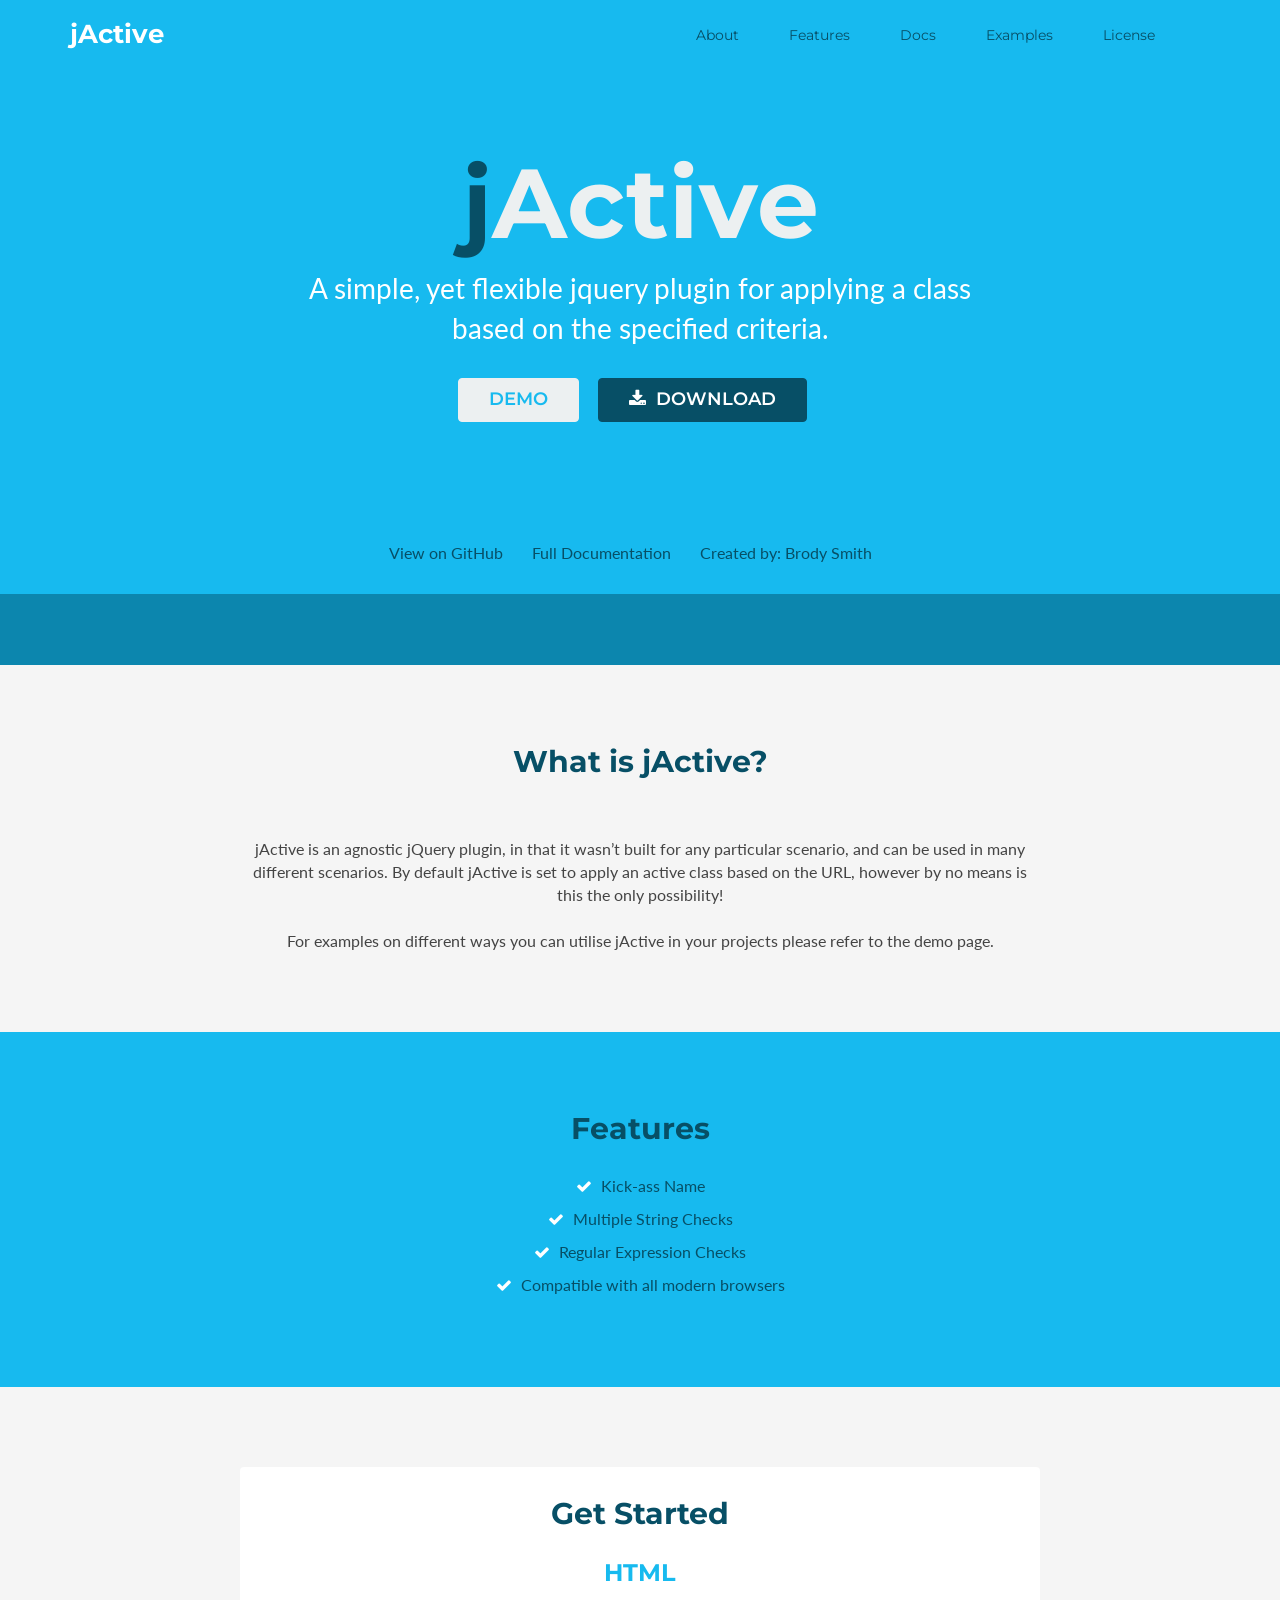
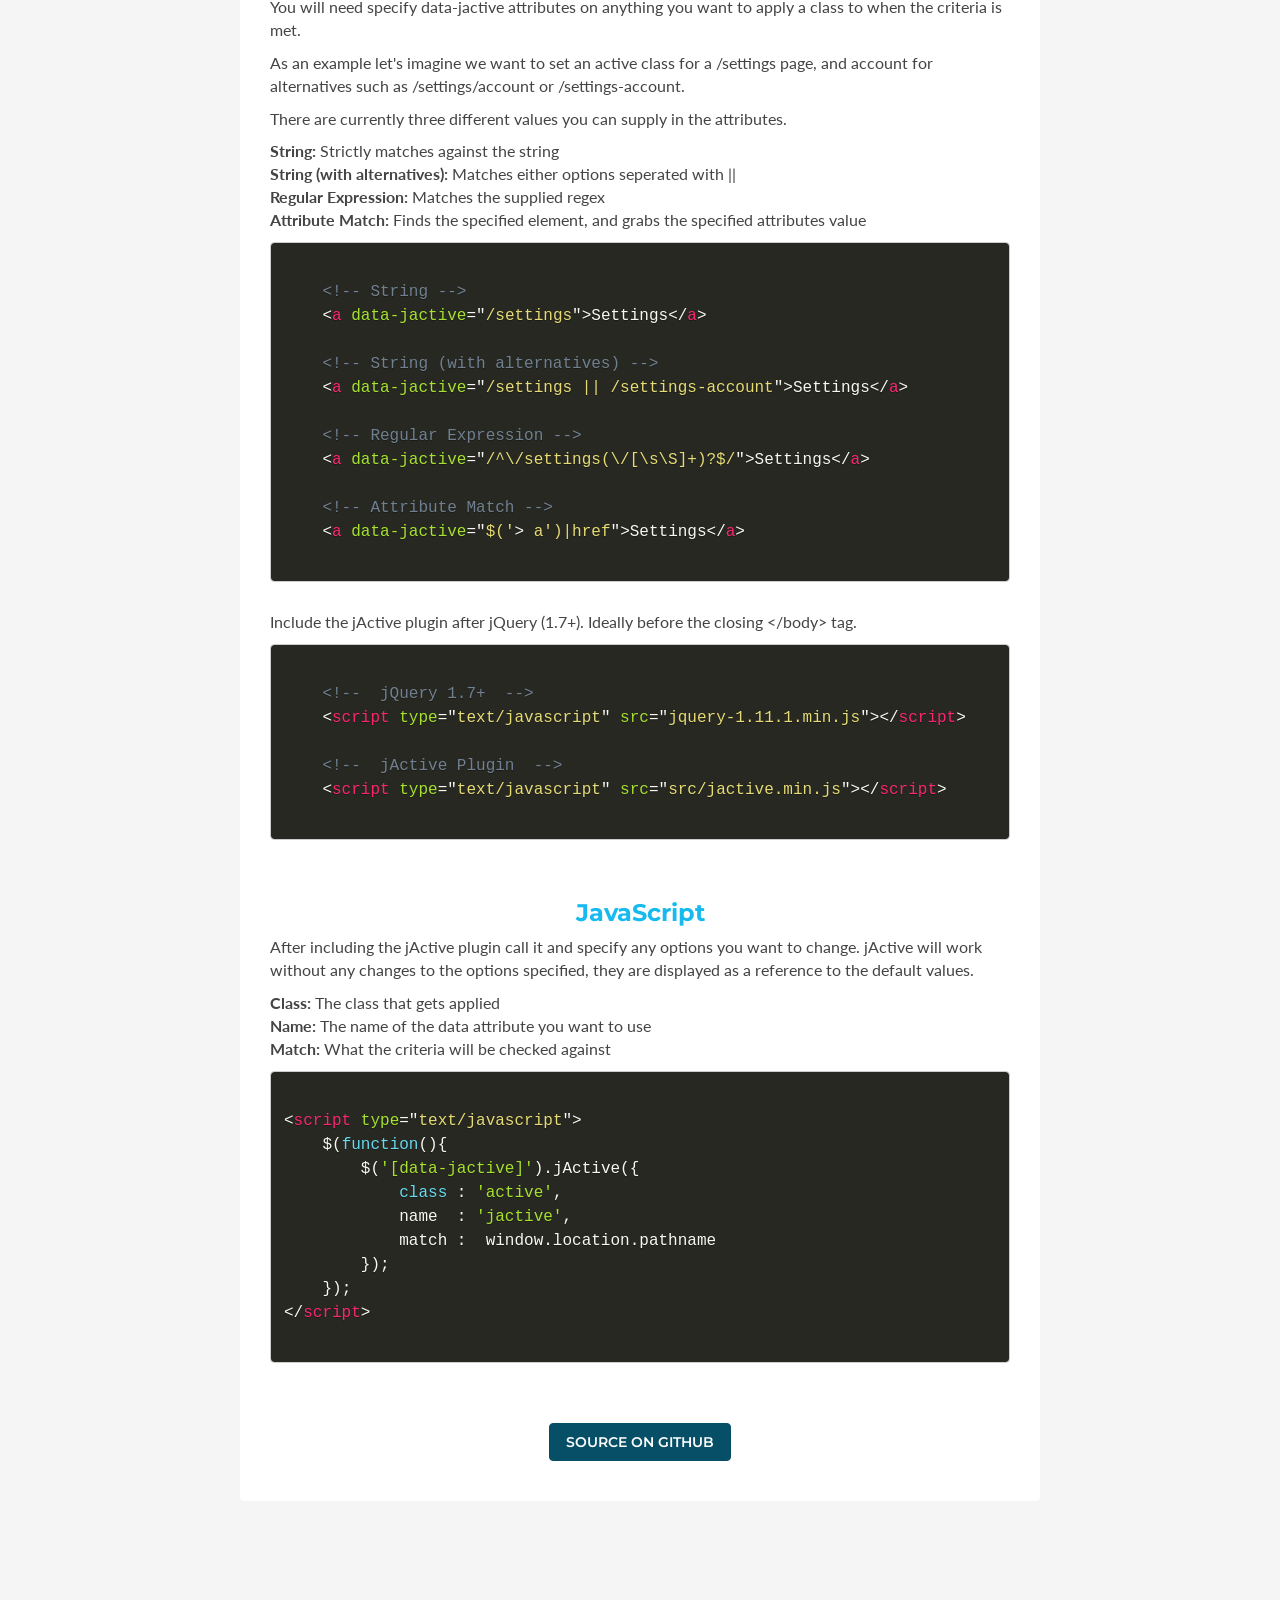
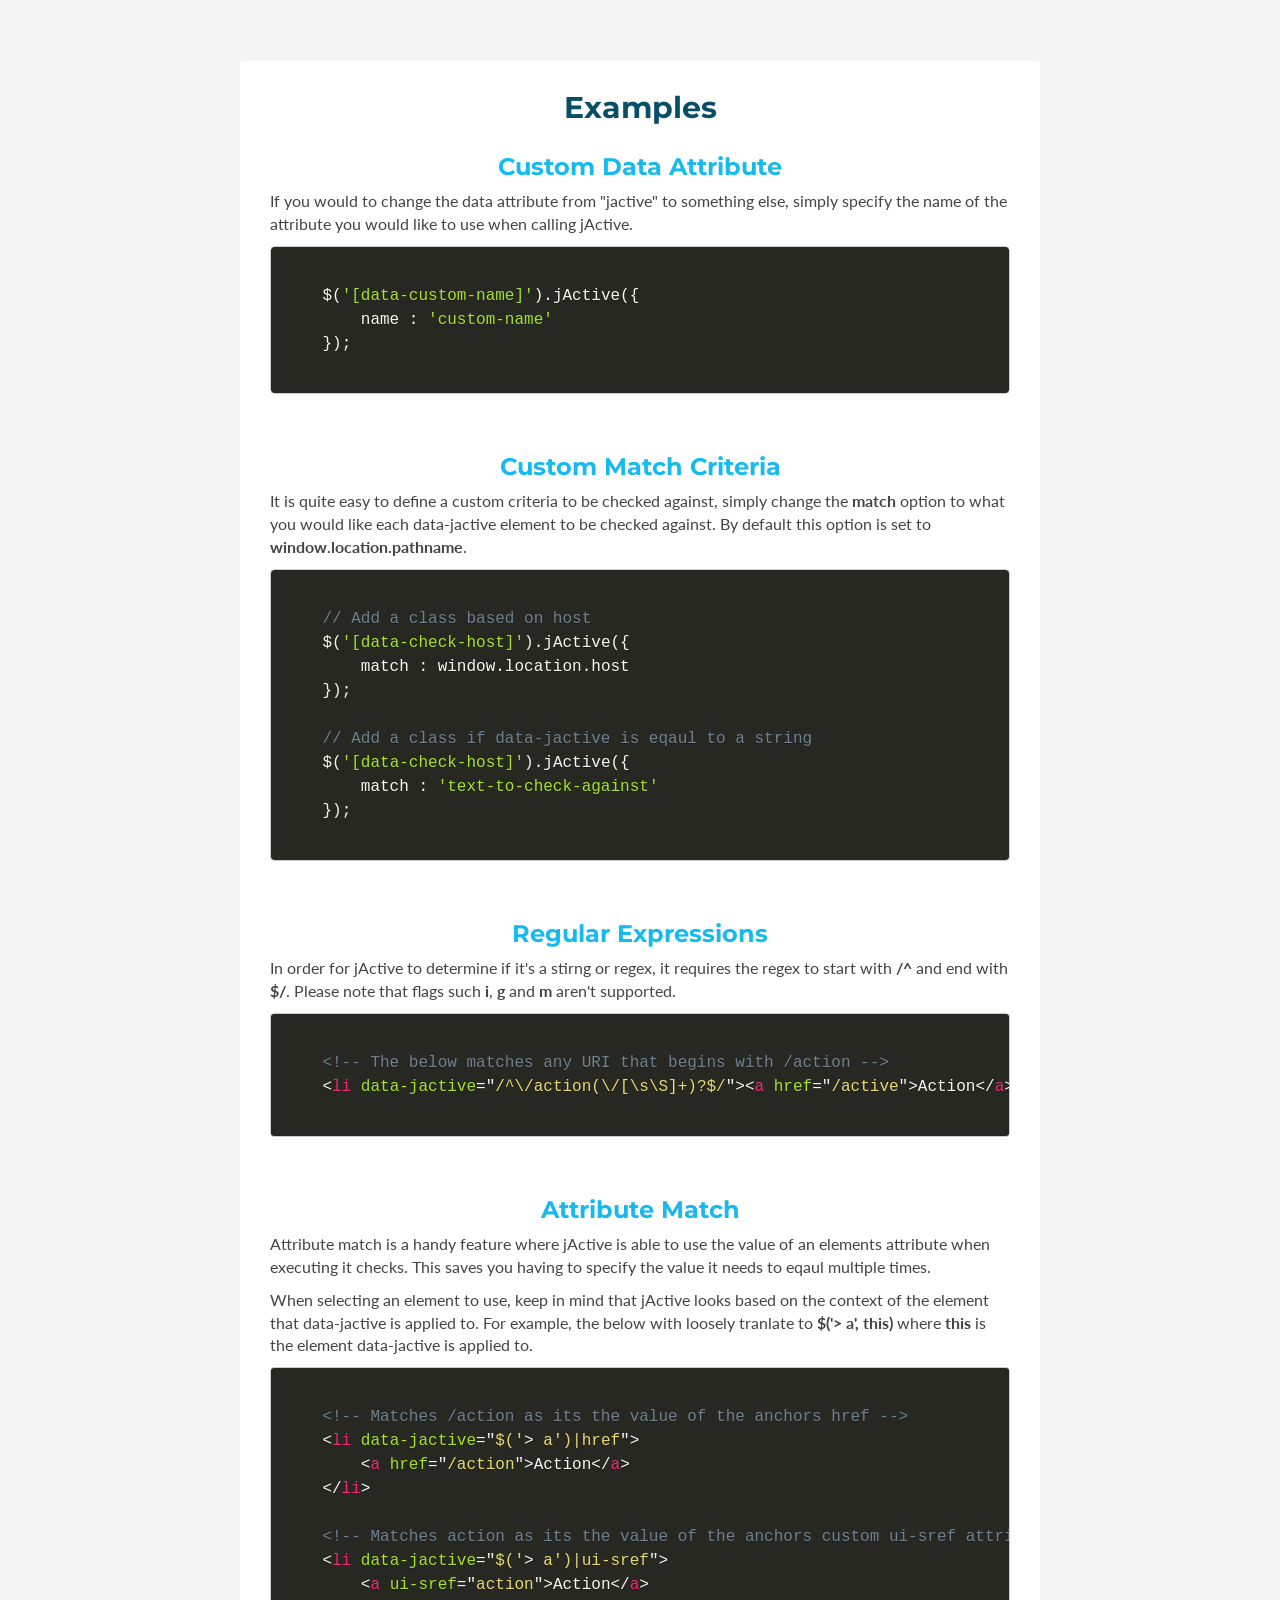
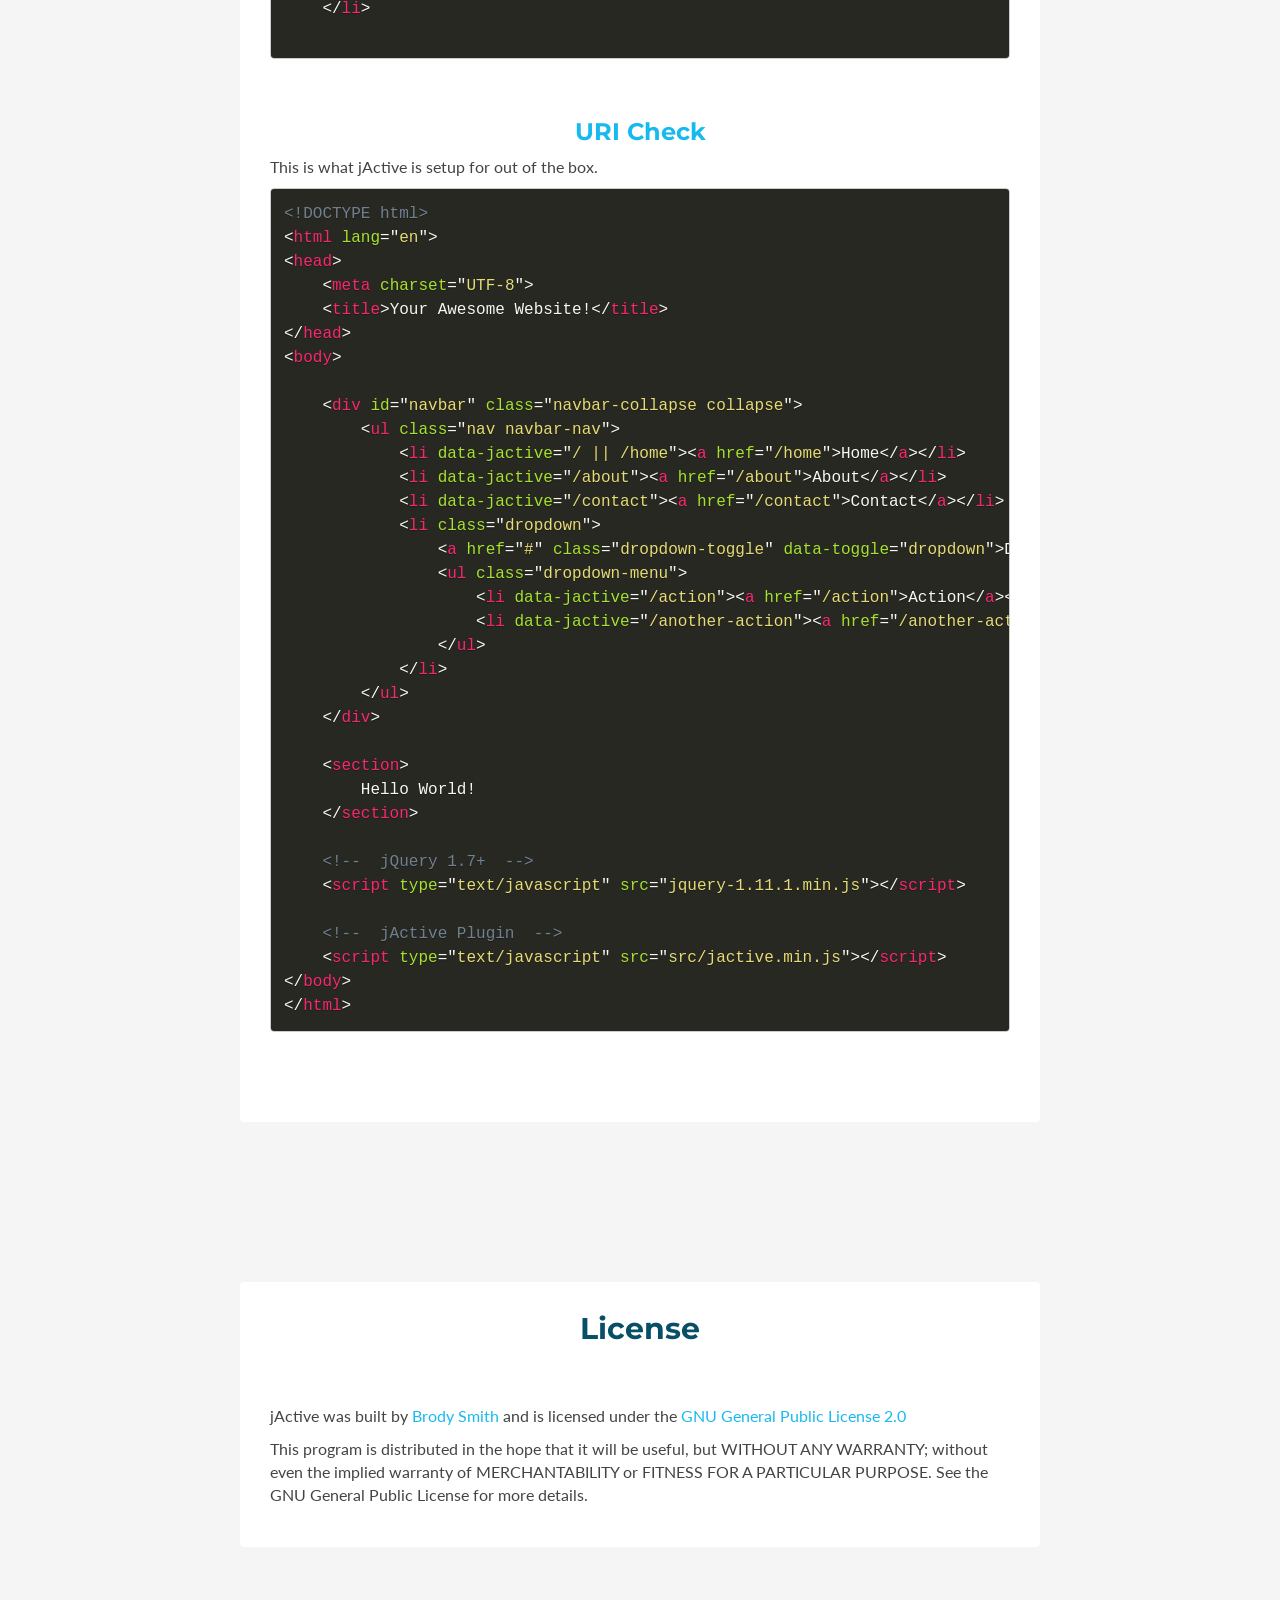
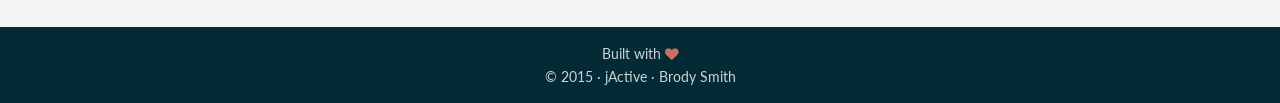
<file: index.html>
<!DOCTYPE html>
<!--[if IE 8]> <html lang="en" class="ie8"> <![endif]-->  
<!--[if IE 9]> <html lang="en" class="ie9"> <![endif]-->  
<!--[if !IE]><!--> <html lang="en"> <!--<![endif]-->  
<head>
    <title>jActive Plugin | Brody Smith</title>

    <!-- Meta -->
    <meta charset="utf-8">
    <meta http-equiv="X-UA-Compatible" content="IE=edge">
    <meta name="viewport" content="width=device-width, initial-scale=1.0">
    <meta name="description" content="jActive is a simple, yet flexible jquery plugin for applying a class based on the specified criteria.">
    <meta name="author" content="Brody Smith">
    <meta name="google-site-verification" content="1PTbsTxmkyWhAx2RHbJLwTZUgAaQRyU62KycUaXypwo" />

    <!-- FONTS / FAVICON -->
    <link rel="shortcut icon" href="favicon.ico">
    <link href='http://fonts.googleapis.com/css?family=Lato:300,400,300italic,400italic' rel='stylesheet' type='text/css'>
    <link href='http://fonts.googleapis.com/css?family=Montserrat:400,700' rel='stylesheet' type='text/css'> 

    <!-- Global CSS -->
    <link rel="stylesheet" href="assets/plugins/bootstrap/css/bootstrap.min.css">

    <!-- Plugins CSS -->
    <link rel="stylesheet" href="assets/plugins/font-awesome/css/font-awesome.min.css">
    <link rel="stylesheet" href="assets/plugins/prism/prism.css">

    <!-- Theme CSS -->
    <link id="theme-style" rel="stylesheet" href="assets/css/styles.css">

    <!--[if lt IE 9]>
      <script src="https://oss.maxcdn.com/libs/html5shiv/3.7.0/html5shiv.js"></script>
      <script src="https://oss.maxcdn.com/libs/respond.js/1.4.2/respond.min.js"></script>
    <![endif]-->
</head> 

<body data-spy="scroll">
    <!-- HEADER -->
    <header id="header" class="header">  
        <div class="container">            
            <h1 class="logo pull-left">
                <a class="scrollto" href="#promo">
                    <span class="logo-title">jActive</span>
                </a>
            </h1>
            <nav id="main-nav" class="main-nav navbar-right" role="navigation">
                <div class="navbar-header">
                    <button class="navbar-toggle" type="button" data-toggle="collapse" data-target="#navbar-collapse">
                        <span class="sr-only">Toggle navigation</span>
                        <span class="icon-bar"></span>
                        <span class="icon-bar"></span>
                        <span class="icon-bar"></span>
                    </button>
                </div>
                <div class="navbar-collapse collapse" id="navbar-collapse">
                    <ul class="nav navbar-nav">
                        <li class="active nav-item sr-only"><a class="scrollto" href="#promo">Home</a></li>
                        <li class="nav-item"><a class="scrollto" href="#about">About</a></li>
                        <li class="nav-item"><a class="scrollto" href="#features">Features</a></li>
                        <li class="nav-item"><a class="scrollto" href="#docs">Docs</a></li>
                        <li class="nav-item"><a class="scrollto" href="#examples">Examples</a></li>
                        <li class="nav-item"><a class="scrollto" href="#license">License</a></li>
                    </ul>
                </div>
            </nav>
        </div>
    </header>
    
    <!-- PROMO -->
    <section id="promo" class="promo section offset-header">
        <div class="container text-center">
            <h2 class="title">j<span class="highlight">Active</span></h2>
            <p class="intro">A simple, yet flexible jquery plugin for applying a class based on the specified criteria.</p>
            <div class="btns">
                <a class="btn btn-cta-secondary" href="https://github.com/Brody-Smith/jActive" target="_blank">Demo</a>
                <a class="btn btn-cta-primary" href="https://github.com/Brody-Smith/jActive/zipball/master"><i class="fa fa-download"></i> Download</a>
            </div>
            <ul class="meta list-inline">
                <li><a href="https://github.com/Brody-Smith/jactive/" target="_blank">View on GitHub</a></li>
                <li><a href="https://github.com/Brody-Smith/jactive/" target="_blank">Full Documentation</a></li>
                <li>Created by: <a href="http://github.com/Brody-Smith" target="_blank">Brody Smith</a></li>
            </ul>
        </div>
        <div class="social-media">
            <div class="social-media-inner container text-center">
                <ul class="list-inline">
                    <li class="github-star"><iframe src="http://ghbtns.com/github-btn.html?user=Brody-Smith&repo=jactive&type=watch" allowtransparency="true" frameborder="0" scrolling="0" width="53" height="20"></iframe></li>
                    <li class="github-fork"><iframe src="http://ghbtns.com/github-btn.html?user=Brody-Smith&repo=jactive&type=fork" allowtransparency="true" frameborder="0" scrolling="0" width="53" height="20"></iframe></li>
                    <li class="github-follow"><iframe src="http://ghbtns.com/github-btn.html?user=Brody-Smith&type=follow" allowtransparency="true" frameborder="0" scrolling="0" width="141" height="20"></iframe></li>
                </ul>
            </div>
        </div>
    </section>
    
    <!-- ABOUT -->
    <section id="about" class="about section">
        <div class="container">
            <h2 class="title text-center">What is jActive?</h2>
            <p class="intro text-center">
                jActive is an agnostic jQuery plugin, in that it wasn’t built for any particular scenario, and can be used in many different scenarios. By default jActive is set to apply an active class based on the URL, however by no means is this the only possibility!
                <br><br>
                For examples on different ways you can utilise jActive in your projects please refer to the demo page.
            </p>
        </div>
    </section>
    
    <!-- FEATURES -->
    <section id="features" class="features section">
        <div class="container text-center">
            <h2 class="title">Features</h2>
            <ul class="feature-list list-unstyled">
                <li><i class="fa fa-check"></i> Kick-ass Name</li>
                <li><i class="fa fa-check"></i> Multiple String Checks</li>
                <li><i class="fa fa-check"></i> Regular Expression Checks</li>
                <li><i class="fa fa-check"></i> Compatible with all modern browsers</li>
            </ul>
        </div>
    </section>
    
    <!-- DOCS -->
    <section id="docs" class="docs section">
        <div class="container">
            <div class="docs-inner">
                <h2 class="title text-center">Get Started</h2>
                <div class="block">
                    <h3 class="sub-title text-center">HTML</h3>
                    <p>You will need specify data-jactive attributes on anything you want to apply a class to when the criteria is met.</p>
                    <p>As an example let's imagine we want to set an active class for a /settings page, and account for alternatives such as /settings/account or /settings-account.</p>
                    <p>There are currently three different values you can supply in the attributes.</p>
                    <ul class="list-unstyled">
                        <li><strong>String:</strong> Strictly matches against the string</li>
                        <li><strong>String (with alternatives):</strong> Matches either options seperated with ||</li>
                        <li><strong>Regular Expression:</strong> Matches the supplied regex</li>
                        <li><strong>Attribute Match:</strong> Finds the specified element, and grabs the specified attributes value</li>
                    </ul>
                    <div class="code-block">
                        <pre><code class="language-markup">
    &lt;!-- String --&gt;
    &lt;a data-jactive=&quot;/settings&quot;&gt;Settings&lt;/a&gt;

    &lt;!-- String (with alternatives) --&gt;
    &lt;a data-jactive=&quot;/settings || /settings-account&quot;&gt;Settings&lt;/a&gt;

    &lt;!-- Regular Expression --&gt;
    &lt;a data-jactive=&quot;/^\/settings(\/[\s\S]+)?$/&quot;&gt;Settings&lt;/a&gt;

    &lt;!-- Attribute Match --&gt;
    &lt;a data-jactive=&quot;$('> a')|href&quot;&gt;Settings&lt;/a&gt;
                     </code></pre>
                </div>
                <br>
                <p>Include the jActive plugin after jQuery (1.7+). Ideally before the closing &lt;/body&gt; tag.</p>
                <div class="code-block">
                    <pre><code class="language-markup">
    &lt;!--  jQuery 1.7+  --&gt;
    &lt;script type=&quot;text/javascript&quot; src=&quot;jquery-1.11.1.min.js&quot;&gt;&lt;/script&gt;

    &lt;!--  jActive Plugin  --&gt;
    &lt;script type=&quot;text/javascript&quot; src=&quot;src/jactive.min.js&quot;&gt;&lt;/script&gt;
                        </code></pre>
                    </div>
                </div>
            
                <div class="block">
                    <h3 class="sub-title text-center">JavaScript</h3>
                    <p>After including the jActive plugin call it and specify any options you want to change. jActive will work without any changes to the options specified, they are displayed as a reference to the default values.</p>
                    <ul class="list-unstyled">
                        <li><strong>Class:</strong> The class that gets applied</li>
                        <li><strong>Name:</strong> The name of the data attribute you want to use</li>
                        <li><strong>Match:</strong> What the criteria will be checked against</li>
                    </ul>
                    <div class="code-block">
                        <pre><code class="language-markup">
&lt;script type=&quot;text/javascript&quot;&gt;
    $(function(){
        $('[data-jactive]').jActive({
            class : 'active',
            name  : 'jactive',
            match :  window.location.pathname
        });
    });
&lt;/script&gt;
                        </code></pre>
                    </div>
                </div>
                <div>
                    <p class="text-center">
                        <a class="btn btn-cta-primary" href="https://github.com/Brody-Smith/jActive/blob/master/src/jactive.js" target="_blank">Source on GitHub</a>
                    </p>
                </div>
            </div>
        </div>
    </section>

    <!-- EXAMPLES -->
    <section id="examples" class="examples docs section">
        <div class="container">
            <div class="docs-inner">
                <h2 class="title text-center">Examples</h2>

                <div class="block">
                    <h3 class="sub-title text-center">Custom Data Attribute</h3>
                    <p>If you would to change the data attribute from "jactive" to something else, simply specify the name of the attribute you would like to use when calling jActive.</p>
                    <div class="code-block">
                        <pre><code class="language-javascript">
    $('[data-custom-name]').jActive({
        name : 'custom-name'
    });
                        </code></pre>
                    </div>
                </div>

                <div class="block">
                    <h3 class="sub-title text-center">Custom Match Criteria</h3>
                    <p>It is quite easy to define a custom criteria to be checked against, simply change the <strong>match</strong> option to what you would like each data-jactive element to be checked against. By default this option is set to <strong>window.location.pathname</strong>.</p>
                    <div class="code-block">
                        <pre><code class="language-javascript">
    // Add a class based on host
    $('[data-check-host]').jActive({
        match : window.location.host
    });

    // Add a class if data-jactive is eqaul to a string
    $('[data-check-host]').jActive({
        match : 'text-to-check-against'
    });
                        </code></pre>
                    </div>
                </div>

                <div class="block">
                    <h3 class="sub-title text-center">Regular Expressions</h3>
                    <p>In order for jActive to determine if it's a stirng or regex, it requires the regex to start with <strong>/^</strong> and end with <strong>$/</strong>. Please note that flags such <strong>i</strong>, <strong>g</strong> and <strong>m</strong> aren't supported.</p>
                    <div class="code-block">
                        <pre><code class="language-markup">
    &lt;!-- The below matches any URI that begins with /action --&gt;
    &lt;li data-jactive=&quot;/^\/action(\/[\s\S]+)?$/&quot;&gt;&lt;a href=&quot;/active&quot;&gt;Action&lt;/a&gt;&lt;/li&gt;
                        </code></pre>
                    </div>
                </div>

                <div class="block">
                    <h3 class="sub-title text-center">Attribute Match</h3>
                    <p>Attribute match is a handy feature where jActive is able to use the value of an elements attribute when executing it checks. This saves you having to specify the value it needs to eqaul multiple times.</p>
                    <p>When selecting an element to use, keep in mind that jActive looks based on the context of the element that data-jactive is applied to. For example, the below with loosely tranlate to <strong>$('> a', this)</strong> where <strong>this</strong> is the element data-jactive is applied to.</p>
                    <div class="code-block">
                        <pre><code class="language-markup">
    &lt;!-- Matches /action as its the value of the anchors href --&gt;
    &lt;li data-jactive=&quot;$('> a')|href&quot;&gt;
        &lt;a href=&quot;/action&quot;&gt;Action&lt;/a&gt;
    &lt;/li&gt;

    &lt;!-- Matches action as its the value of the anchors custom ui-sref attribute --&gt;
    &lt;li data-jactive=&quot;$('> a')|ui-sref&quot;&gt;
        &lt;a ui-sref=&quot;action&quot;&gt;Action&lt;/a&gt;
    &lt;/li&gt;
                        </code></pre>
                    </div>
                </div>

                <div class="block">
                    <h3 class="sub-title text-center">URI Check</h3>
                    <p>This is what jActive is setup for out of the box.</p>
                    <div class="code-block">
<pre><code class="language-markup">&lt;!DOCTYPE html&gt;
&lt;html lang=&quot;en&quot;&gt;
&lt;head&gt;
    &lt;meta charset=&quot;UTF-8&quot;&gt;
    &lt;title&gt;Your Awesome Website!&lt;/title&gt;
&lt;/head&gt;
&lt;body&gt;

    &lt;div id=&quot;navbar&quot; class=&quot;navbar-collapse collapse&quot;&gt;
        &lt;ul class=&quot;nav navbar-nav&quot;&gt;
            &lt;li data-jactive=&quot;/ || /home&quot;&gt;&lt;a href=&quot;/home&quot;&gt;Home&lt;/a&gt;&lt;/li&gt;
            &lt;li data-jactive=&quot;/about&quot;&gt;&lt;a href=&quot;/about&quot;&gt;About&lt;/a&gt;&lt;/li&gt;
            &lt;li data-jactive=&quot;/contact&quot;&gt;&lt;a href=&quot;/contact&quot;&gt;Contact&lt;/a&gt;&lt;/li&gt;
            &lt;li class=&quot;dropdown&quot;&gt;
                &lt;a href=&quot;#&quot; class=&quot;dropdown-toggle&quot; data-toggle=&quot;dropdown&quot;&gt;Dropdown&lt;/a&gt;
                &lt;ul class=&quot;dropdown-menu&quot;&gt;
                    &lt;li data-jactive=&quot;/action&quot;&gt;&lt;a href=&quot;/action&quot;&gt;Action&lt;/a&gt;&lt;/li&gt;
                    &lt;li data-jactive=&quot;/another-action&quot;&gt;&lt;a href=&quot;/another-action&quot;&gt;Another action&lt;/a&gt;&lt;/li&gt;
                &lt;/ul&gt;
            &lt;/li&gt;
        &lt;/ul&gt;
    &lt;/div&gt;

    &lt;section&gt;
        Hello World!
    &lt;/section&gt;

    &lt;!--  jQuery 1.7+  --&gt;
    &lt;script type=&quot;text/javascript&quot; src=&quot;jquery-1.11.1.min.js&quot;&gt;&lt;/script&gt;

    &lt;!--  jActive Plugin  --&gt;
    &lt;script type=&quot;text/javascript&quot; src=&quot;src/jactive.min.js&quot;&gt;&lt;/script&gt;
&lt;/body&gt;
&lt;/html&gt;</code></pre>
                    </div>
                </div>
            </div>
        </div>
    </section>

    <!-- LICENSE -->
    <section id="license" class="license section">
        <div class="container">
            <div class="license-inner">
            <h2 class="title text-center">License</h2>
                <div class="info">
                    <p>jActive was built by <a href="https://www.linkedin.com/" target="_blank">Brody Smith</a> and is licensed under the <a href="http://www.gnu.org/licenses/old-licenses/gpl-2.0-standalone.html" target="_blank">GNU General Public License 2.0</a></p>
                    <p>This program is distributed in the hope that it will be useful, but WITHOUT ANY WARRANTY; without even the implied warranty of MERCHANTABILITY or FITNESS FOR A PARTICULAR PURPOSE. See the GNU General Public License for more details.</p>
                </div>
            </div>
        </div>
    </section>
      
    <!-- FOOTER -->
    <footer class="footer">
        <div class="container text-center">
            <small class="copyright">Built with <i class="fa fa-heart"></i><br>&copy; 2015 &middot; jActive &middot; Brody Smith</small>
        </div>
    </footer>
     
    <!-- Javascript -->
    <script type="text/javascript" src="assets/plugins/jquery-1.11.1.min.js"></script>
    <script type="text/javascript" src="assets/plugins/jquery-migrate-1.2.1.min.js"></script>    
    <script type="text/javascript" src="assets/plugins/jquery.easing.1.3.js"></script>   
    <script type="text/javascript" src="assets/plugins/bootstrap/js/bootstrap.min.js"></script>     
    <script type="text/javascript" src="assets/plugins/jquery-scrollTo/jquery.scrollTo.min.js"></script> 
    <script type="text/javascript" src="assets/plugins/prism/prism-min.js"></script>
    <script type="text/javascript" src="assets/js/main-min.js"></script>
    <script type="text/javascript">
        (function(i,s,o,g,r,a,m){i['GoogleAnalyticsObject']=r;i[r]=i[r]||function(){
            (i[r].q=i[r].q||[]).push(arguments)},i[r].l=1*new Date();a=s.createElement(o),
                m=s.getElementsByTagName(o)[0];a.async=1;a.src=g;m.parentNode.insertBefore(a,m)
        })(window,document,'script','//www.google-analytics.com/analytics.js','ga');

        ga('create', 'UA-66622485-1', 'auto');
        ga('send', 'pageview');

    </script>
</body>
</html>
</file>
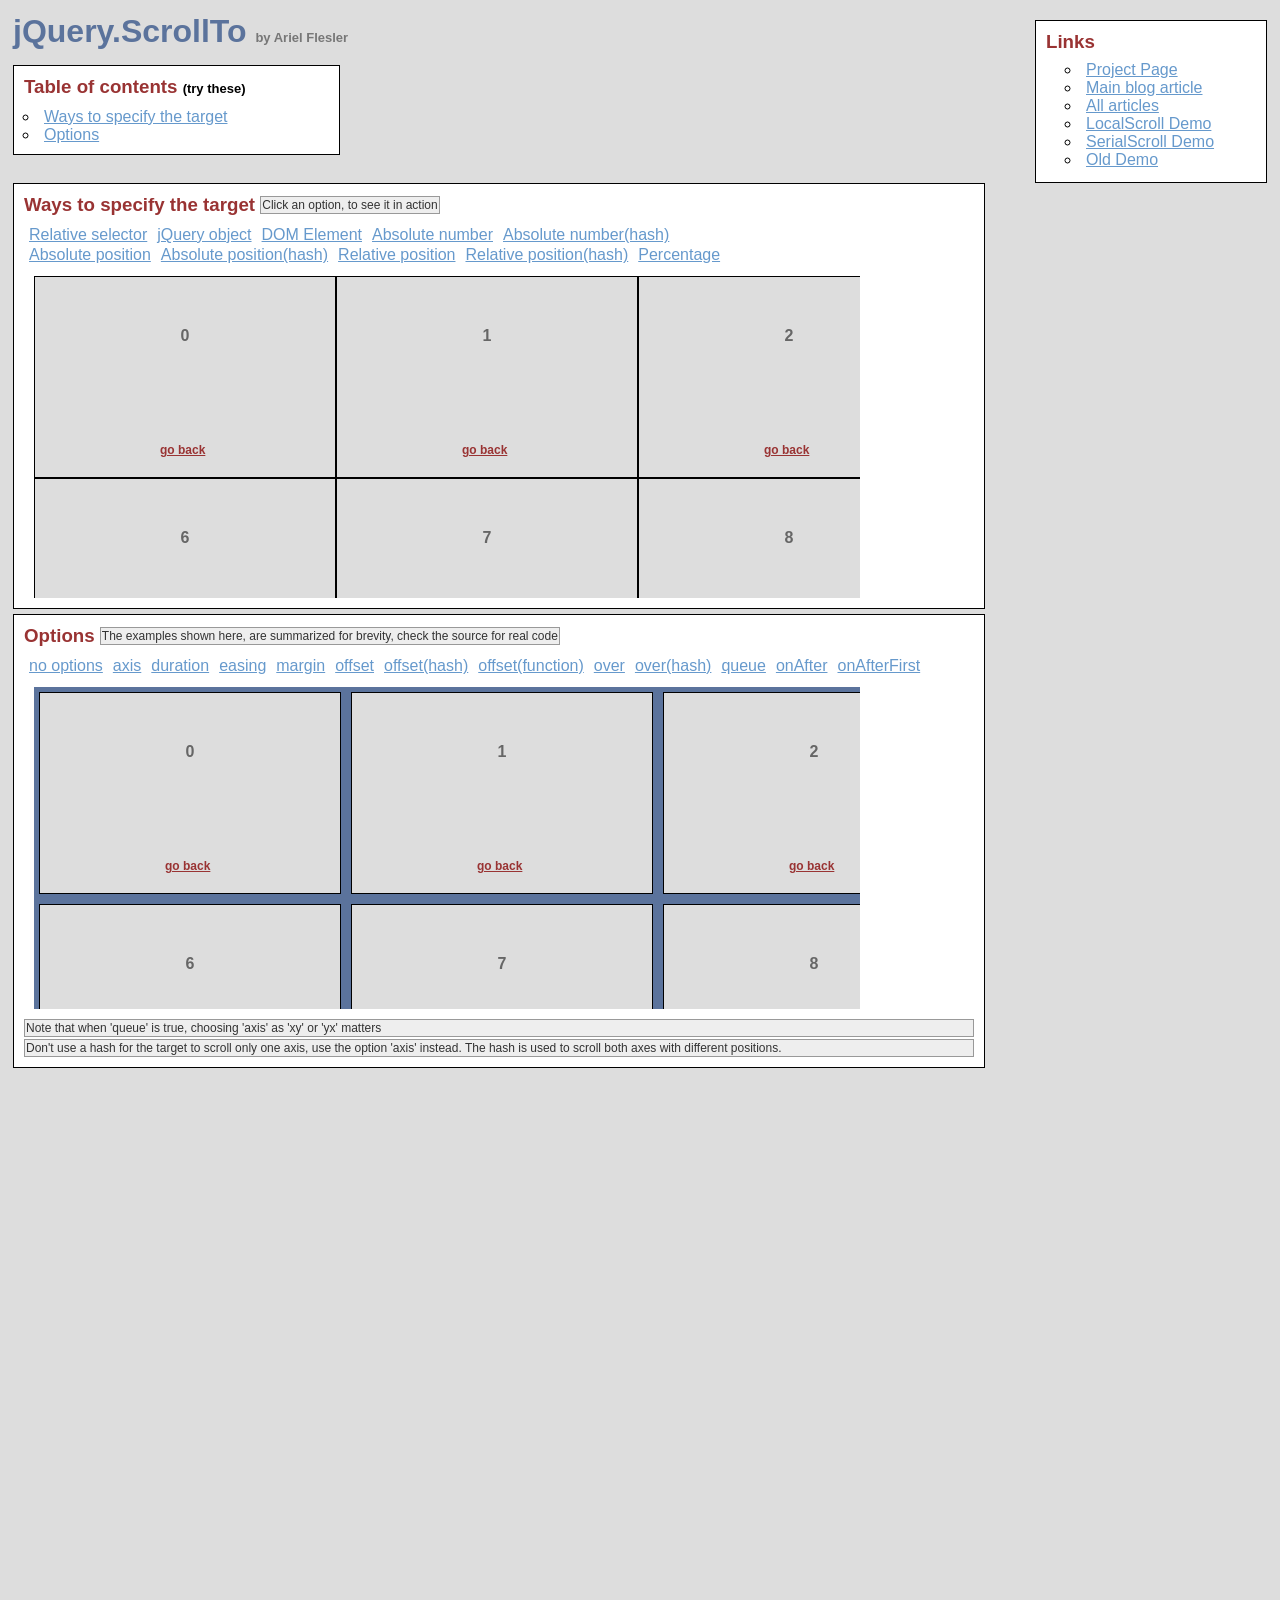
<file: assets/plugins/jquery-scrollTo/demo/index.html>
<!DOCTYPE html PUBLIC "-//W3C//DTD XHTML 1.0 Transitional//EN" "http://www.w3.org/TR/xhtml1/DTD/xhtml1-transitional.dtd">
<html xmlns="http://www.w3.org/1999/xhtml">
<head>
	<meta http-equiv="Content-Type" content="text/html; charset=iso-8859-1" />
	<title>jQuery.ScrollTo</title>
	<meta name="keywords" content="javascript, jquery, plugins, scroll, scrollTo, smooth, animation, to, effect, ariel, flesler, window, overflow, element, navigation, customizable" />
	<meta name="description" content="Demo of jQuery.ScrollTo. A very light and highly customizable jQuery plugin, to scroll overflowed elements or the window itself, made by Ariel Flesler." />
	<meta name="robots" content="index,follow" />
	<link type="text/css" rel="stylesheet" href="css/style.css" />
	<script type="text/javascript" src="https://ajax.googleapis.com/ajax/libs/jquery/1.8.0/jquery.min.js"></script>
	<script type="text/javascript" src="../jquery.scrollTo.js"></script>
	<script type="text/javascript">
		jQuery(function( $ ){
			/**
			 * Demo binding and preparation, no need to read this part
			 */
				//borrowed from jQuery easing plugin
				//http://gsgd.co.uk/sandbox/jquery.easing.php
				$.easing.elasout = function(x, t, b, c, d) {
					var s=1.70158;var p=0;var a=c;
					if (t==0) return b;  if ((t/=d)==1) return b+c;  if (!p) p=d*.3;
					if (a < Math.abs(c)) { a=c; var s=p/4; }
					else var s = p/(2*Math.PI) * Math.asin (c/a);
					return a*Math.pow(2,-10*t) * Math.sin( (t*d-s)*(2*Math.PI)/p ) + c + b;
				};
				$('a.back').click(function(){
					$(this).parents('div.pane').scrollTo( 0, 800, { queue:true } );
					$(this).parents('div.section').find('span.message').text( this.title );
					return false;
				});
				//just for the example, to stop the click on the links.
				$('ul.links').click(function(e){
					e.preventDefault();
					var link = e.target;
					link.blur();
					if( link.title )
						$(this).parent().find('span.message').text(link.title);
				});
			
			// This one is important, many browsers don't reset scroll on refreshes
			// Reset all scrollable panes to (0,0)
			$('div.pane').scrollTo( 0 );
			// Reset the screen to (0,0)
			$.scrollTo( 0 );
			
			// TOC, shows how to scroll the whole window
			$('#toc a').click(function(){//$.scrollTo works EXACTLY the same way, but scrolls the whole screen
				$.scrollTo( this.hash, 1500, { easing:'elasout' });
				$(this.hash).find('span.message').text( this.title );
				return false;
			});
			
			// Target examples bindings
			var $paneTarget = $('#pane-target');
			
			$('#relative-selector').click(function(){
				$paneTarget.stop().scrollTo( 'li:eq(14)', 800 );
			});
			$('#jquery-object').click(function(){
				var $target = $paneTarget.find('li:eq(14)');
				$paneTarget.stop().scrollTo( $target , 800 );
			});
			$('#dom-element').click(function(){
				var target = $paneTarget.find('ul').get(0).childNodes[20];
				$paneTarget.stop().scrollTo( target, 800 );
			});
			$('#absolute-number').click(function(){
				$paneTarget.stop().scrollTo( 150, 800 );
			});
			$('#absolute-number-hash').click(function(){
				$paneTarget.stop().scrollTo( { top:800,left:700} , 800 );
			});
			$('#absolute-position').click(function(){
				$paneTarget.stop().scrollTo( '520px', 800 );
			});
			$('#absolute-position-hash').click(function(){
				$paneTarget.stop().scrollTo( {top:'110px',left:'290px'}, 800 );
			});
			$('#relative-position').click(function(){
				$paneTarget.stop().scrollTo( '+=100', 500 );
			});
			$('#relative-position-hash').click(function(){				
				$paneTarget.stop().scrollTo( {top:'-=100px',left:'+=100'}, 500 );
			});
			
			$('#percentage-position').click(function(){				
				$paneTarget.stop().scrollTo( '50%', 800 );
			});
			
			// Options examples bindings, they will all scroll to the same place, with different options
			function reset_o(){//before each animation, reset to (0,0), skip this.
				$paneOptions.stop().stop();
				$paneOptions[0].scrollLeft = $paneOptions[0].scrollTop = 0;
			};
			var $paneOptions = $('#pane-options');
			
			$('#options-no').click(function(){
				reset_o(); $paneOptions.scrollTo( 'li:eq(15)', 1000 );
			});
			$('#options-axis').click(function(){// only scroll horizontally
				reset_o(); $paneOptions.scrollTo( 'li:eq(15)', 1000, { axis:'x' } );
			});
			$('#options-duration').click(function(){// it's the same as specifying it in the 2nd argument
				reset_o(); $paneOptions.scrollTo( 'li:eq(15)', { duration: 3000 } );
			});
			$('#options-easing').click(function(){
				reset_o(); $paneOptions.scrollTo( 'li:eq(15)', 2500, { easing:'elasout' } );
			});
			$('#options-margin').click(function(){//scroll to the "outer" position of the element
				reset_o(); $paneOptions.scrollTo( 'li:eq(15)', 1000, { margin:true } );
			});
			$('#options-offset').click(function(){//same as { top:-50, left:-50 }
				reset_o(); $paneOptions.scrollTo( 'li:eq(15)', 1000, { offset:-50 } );
			});
			$('#options-offset-hash').click(function(){
				reset_o(); $paneOptions.scrollTo( 'li:eq(15)', 1000, { offset:{ top:-5,left:-30 } });
			});
			$('#options-offset-function').click(function(){
				reset_o(); $paneOptions.scrollTo( 'li:eq(15)', 1000, {offset: function() { return {top:-30, left:-5}; }});
			});
			$('#options-over').click(function(){//same as { top:-50, left:-50 }
				reset_o(); $paneOptions.scrollTo( 'li:eq(15)', 1000, { over:0.5 });
			});
			$('#options-over-hash').click(function(){
				reset_o(); $paneOptions.scrollTo( 'li:eq(15)', 1000, { over:{ top:0.2, left:-0.5 } });
			});
			$('#options-queue').click(function(){//in this case, having 'axis' as 'xy' or 'yx' matters.
				reset_o(); $paneOptions.scrollTo( 'li:eq(15)', 2000, { queue:true });
			});
			$('#options-onAfter').click(function(){
				reset_o(); $paneOptions.scrollTo( 'li:eq(15)', 2000, { 
					onAfter:function(){
						$('#options-message').text('Got there!');
					}
				});
			});
			$('#options-onAfterFirst').click(function(){//onAfterFirst exists only when queuing
				reset_o(); $paneOptions.scrollTo( 'li:eq(15)', 1600, { 
					queue:true,
					onAfterFirst:function(){
						$('#options-message').text('Got there horizontally!');
					},
					onAfter:function(){
						$('#options-message').text('Got there vertically!');
					}
				});
			});
		});
	</script>
</head>
<body>
	<h1>jQuery.ScrollTo&nbsp;<strong>by Ariel Flesler</strong></h1>
	
	<div id="toc" class="part">
		<h3>Table of contents&nbsp;<strong>(try these)</strong></h3>
		<ul>
			<li><a title="$.scrollTo( '#target-examples', 800, {easing:'elasout'} );" href="#target-examples">Ways to specify the target</a></li>
			<li><a title="$.scrollTo( '#options-examples', 800, {easing:'elasout'} );" href="#options-examples">Options</a></li>
		</ul>
	</div>
	
	<div id="links" class="part">
		<h3>Links</h3>
		<ul>
			<li><a target="_blank" href="http://plugins.jquery.com/project/ScrollTo">Project Page</a></li>
			<li><a target="_blank" href="http://flesler.blogspot.com/2007/10/jqueryscrollto.html">Main blog article</a></li>
			<li><a target="_blank" href="http://flesler.blogspot.com/search/label/jQuery.ScrollTo">All articles</a></li>
			<li><a target="_blank" href="http://demos.flesler.com/jquery/localScroll/">LocalScroll Demo</a></li>
			<li><a target="_blank" href="http://demos.flesler.com/jquery/serialScroll/">SerialScroll Demo</a></li>
			<li><a target="_blank" href="index.old.html">Old Demo</a></li>
		</ul>
	</div>
	<div id="target-examples" class="section part">
		<h3>Ways to specify the target&nbsp;<span id="target-message" class="message">Click an option, to see it in action</span></h3>
		<ul class="links">
			<li><a title="$(...).scrollTo( 'li:eq(14)', 800 );" id="relative-selector" href="#">Relative selector</a></li>
			<li><a title="$(...).scrollTo( $('div li:eq(14)'), 800 );" id="jquery-object" href="#">jQuery object</a></li>
			<li><a title="$(...).scrollTo( $('ul').get(2).childNodes[20], 800 );" id="dom-element" href="#">DOM Element</a></li>
			<li><a title="$(...).scrollTo( 150, 800 );" id="absolute-number" href="#">Absolute number</a></li>
			<li><a title="$(...).scrollTo( { top:800, left:700}, 800 );" id="absolute-number-hash" href="#">Absolute number(hash)</a></li>
		</ul>
		<ul class="links">
			<li><a title="$(...).scrollTo( '520px', 800 );" id="absolute-position" href="#">Absolute position</a></li>
			<li><a title="$(...).scrollTo( {top:'110px', left:'290px'}, 800 );" id="absolute-position-hash" href="#">Absolute position(hash)</a></li>
			<li><a title="$(...).scrollTo( '+=100px', 800 );" id="relative-position" href="#">Relative position</a></li>
			<li><a title="$(...).scrollTo( {top:'-=100px', left:'+=100'}, 800 );" id="relative-position-hash" href="#">Relative position(hash)</a></li>
			<li><a title="$(...).scrollTo( '50%', 800 );" id="percentage-position" href="#">Percentage</a></li>
		</ul>
		<div id="pane-target" class="pane">
			<ul class="elements" style="height:1011px; width:1820px;">
				<li><p>0</p><a href="#" title="$(...).scrollTo( 0, 800, {queue:true} );" class="back">go back</a></li><li><p>1</p><a href="#" title="$(...).scrollTo( 0, 800, {queue:true} );" class="back">go back</a></li><li><p>2</p><a href="#" title="$(...).scrollTo( 0, 800, {queue:true} );" class="back">go back</a></li><li><p>3</p><a href="#" title="$(...).scrollTo( 0, 800, {queue:true} );" class="back">go back</a></li><li><p>4</p><a href="#" title="$(...).scrollTo( 0, 800, {queue:true} );" class="back">go back</a></li><li><p>5</p><a href="#" title="$(...).scrollTo( 0, 800, {queue:true} );" class="back">go back</a></li><li><p>6</p><a href="#" title="$(...).scrollTo( 0, 800, {queue:true} );" class="back">go back</a></li><li><p>7</p><a href="#" title="$(...).scrollTo( 0, 800, {queue:true} );" class="back">go back</a></li><li><p>8</p><a href="#" title="$(...).scrollTo( 0, 800, {queue:true} );" class="back">go back</a></li><li><p>9</p><a href="#" title="$(...).scrollTo( 0, 800, {queue:true} );" class="back">go back</a></li><li><p>10</p><a href="#" title="$(...).scrollTo( 0, 800, {queue:true} );" class="back">go back</a></li><li><p>11</p><a href="#" title="$(...).scrollTo( 0, 800, {queue:true} );" class="back">go back</a></li><li><p>12</p><a href="#" title="$(...).scrollTo( 0, 800, {queue:true} );" class="back">go back</a></li><li><p>13</p><a href="#" title="$(...).scrollTo( 0, 800, {queue:true} );" class="back">go back</a></li><li><p>14</p><a href="#" title="$(...).scrollTo( 0, 800, {queue:true} );" class="back">go back</a></li><li><p>15</p><a href="#" title="$(...).scrollTo( 0, 800, {queue:true} );" class="back">go back</a></li><li><p>16</p><a href="#" title="$(...).scrollTo( 0, 800, {queue:true} );" class="back">go back</a></li><li><p>17</p><a href="#" title="$(...).scrollTo( 0, 800, {queue:true} );" class="back">go back</a></li><li><p>18</p><a href="#" title="$(...).scrollTo( 0, 800, {queue:true} );" class="back">go back</a></li><li><p>19</p><a href="#" title="$(...).scrollTo( 0, 800, {queue:true} );" class="back">go back</a></li><li><p>20</p><a href="#" title="$(...).scrollTo( 0, 800, {queue:true} );" class="back">go back</a></li><li><p>21</p><a href="#" title="$(...).scrollTo( 0, 800, {queue:true} );" class="back">go back</a></li><li><p>22</p><a href="#" title="$(...).scrollTo( 0, 800, {queue:true} );" class="back">go back</a></li><li><p>23</p><a href="#" title="$(...).scrollTo( 0, 800, {queue:true} );" class="back">go back</a></li><li><p>24</p><a href="#" title="$(...).scrollTo( 0, 800, {queue:true} );" class="back">go back</a></li><li><p>25</p><a href="#" title="$(...).scrollTo( 0, 800, {queue:true} );" class="back">go back</a></li><li><p>26</p><a href="#" title="$(...).scrollTo( 0, 800, {queue:true} );" class="back">go back</a></li><li><p>27</p><a href="#" title="$(...).scrollTo( 0, 800, {queue:true} );" class="back">go back</a></li><li><p>28</p><a href="#" title="$(...).scrollTo( 0, 800, {queue:true} );" class="back">go back</a></li><li><p>29</p><a href="#" title="$(...).scrollTo( 0, 800, {queue:true} );" class="back">go back</a></li>
			</ul>
		</div>
	</div>
	<div id="options-examples" class="section part">
		<h3>Options&nbsp;<span id="options-message" class="message">The examples shown here, are summarized for brevity, check the source for real code</span></h3>
		<ul class="links">
			<li><a title="$(...).scrollTo( 'li:eq(15)', 1000 );" id="options-no" href="#">no options</a></li>
			<li><a title="$(...).scrollTo( 'li:eq(15)', 1000, {axis:'x'} );//only scroll on this axis (can be x, y, xy or yx)" id="options-axis" href="#">axis</a></li>
			<li><a title="$(...).scrollTo( 'li:eq(15)', {duration:3000} );//another way of calling the plugin" id="options-duration" href="#">duration</a></li>
			<li><a title="$(...).scrollTo( 'li:eq(15)', 2500, {easing:'elasout'} );//specify an easing equation" id="options-easing" href="#">easing</a></li>
			<li><a title="$(...).scrollTo( 'li:eq(15)', 1000, {margin:true} );//deduct the margin and border from the final position" id="options-margin" href="#">margin</a></li>
			<li><a title="$(...).scrollTo( 'li:eq(15)', 1000, {offset:-50} );//add or deduct from the final position" id="options-offset" href="#">offset</a></li>
			<li><a title="$(...).scrollTo( 'li:eq(15)', 1000, {offset: {top:-5, left:-30} });" id="options-offset-hash" href="#">offset(hash)</a></li>
			<li><a title="$(...).scrollTo( 'li:eq(15)', 1000, {offset: function() { return {top:-30, left:-5}; }});" id="options-offset-function" href="#">offset(function)</a></li>
			<li><a title="$(...).scrollTo( 'li:eq(15)', 1000, {over:0.5} );//add or deduct a fraction of its height/width" id="options-over" href="#">over</a></li>
			<li><a title="$(...).scrollTo( 'li:eq(15)', 1000, {over:{top:0.2, left:-0.5} );" id="options-over-hash" href="#">over(hash)</a></li>
			<li><a title="$(...).scrollTo( 'li:eq(15)', 1600, {queue:true} );//scroll one axis, then the other" id="options-queue" href="#">queue</a></li>
			<li><a title="$(...).scrollTo( 'li:eq(15)', 1600, {onAfter:function(){ } } );//called after the scrolling ends" id="options-onAfter" href="#">onAfter</a></li>
			<li><a title="$(...).scrollTo( 'li:eq(15)', 1600, {queue:true, onAfterFirst:function(){ } } );//called after the first axis scrolled" id="options-onAfterFirst" href="#">onAfterFirst</a></li>
		</ul>
		<div id="pane-options" class="pane">
			<ul class="elements" style="height:1062px;width:1877px;">
				<li><p>0</p><a href="#" title="$(...).scrollTo( 0, 800, {queue:true} );" class="back">go back</a></li><li><p>1</p><a href="#" title="$(...).scrollTo( 0, 800, {queue:true} );" class="back">go back</a></li><li><p>2</p><a href="#" title="$(...).scrollTo( 0, 800, {queue:true} );" class="back">go back</a></li><li><p>3</p><a href="#" title="$(...).scrollTo( 0, 800, {queue:true} );" class="back">go back</a></li><li><p>4</p><a href="#" title="$(...).scrollTo( 0, 800, {queue:true} );" class="back">go back</a></li><li><p>5</p><a href="#" title="$(...).scrollTo( 0, 800, {queue:true} );" class="back">go back</a></li><li><p>6</p><a href="#" title="$(...).scrollTo( 0, 800, {queue:true} );" class="back">go back</a></li><li><p>7</p><a href="#" title="$(...).scrollTo( 0, 800, {queue:true} );" class="back">go back</a></li><li><p>8</p><a href="#" title="$(...).scrollTo( 0, 800, {queue:true} );" class="back">go back</a></li><li><p>9</p><a href="#" title="$(...).scrollTo( 0, 800, {queue:true} );" class="back">go back</a></li><li><p>10</p><a href="#" title="$(...).scrollTo( 0, 800, {queue:true} );" class="back">go back</a></li><li><p>11</p><a href="#" title="$(...).scrollTo( 0, 800, {queue:true} );" class="back">go back</a></li><li><p>12</p><a href="#" title="$(...).scrollTo( 0, 800, {queue:true} );" class="back">go back</a></li><li><p>13</p><a href="#" title="$(...).scrollTo( 0, 800, {queue:true} );" class="back">go back</a></li><li><p>14</p><a href="#" title="$(...).scrollTo( 0, 800, {queue:true} );" class="back">go back</a></li><li><p>15</p><a href="#" title="$(...).scrollTo( 0, 800, {queue:true} );" class="back">go back</a></li><li><p>16</p><a href="#" title="$(...).scrollTo( 0, 800, {queue:true} );" class="back">go back</a></li><li><p>17</p><a href="#" title="$(...).scrollTo( 0, 800, {queue:true} );" class="back">go back</a></li><li><p>18</p><a href="#" title="$(...).scrollTo( 0, 800, {queue:true} );" class="back">go back</a></li><li><p>19</p><a href="#" title="$(...).scrollTo( 0, 800, {queue:true} );" class="back">go back</a></li><li><p>20</p><a href="#" title="$(...).scrollTo( 0, 800, {queue:true} );" class="back">go back</a></li><li><p>21</p><a href="#" title="$(...).scrollTo( 0, 800, {queue:true} );" class="back">go back</a></li><li><p>22</p><a href="#" title="$(...).scrollTo( 0, 800, {queue:true} );" class="back">go back</a></li><li><p>23</p><a href="#" title="$(...).scrollTo( 0, 800, {queue:true} );" class="back">go back</a></li><li><p>24</p><a href="#" title="$(...).scrollTo( 0, 800, {queue:true} );" class="back">go back</a></li><li><p>25</p><a href="#" title="$(...).scrollTo( 0, 800, {queue:true} );" class="back">go back</a></li><li><p>26</p><a href="#" title="$(...).scrollTo( 0, 800, {queue:true} );" class="back">go back</a></li><li><p>27</p><a href="#" title="$(...).scrollTo( 0, 800, {queue:true} );" class="back">go back</a></li><li><p>28</p><a href="#" title="$(...).scrollTo( 0, 800, {queue:true} );" class="back">go back</a></li><li><p>29</p><a href="#" title="$(...).scrollTo( 0, 800, {queue:true} );" class="back">go back</a></li>
			</ul>
		</div>
		<p class="message">Note that when 'queue' is true, choosing 'axis' as 'xy' or 'yx' matters</p>
		<p class="message">Don't use a hash for the target to scroll only one axis, use the option 'axis' instead. The hash is used to scroll both axes with different positions.</p>
	</div>
</body>
</html>
</file>
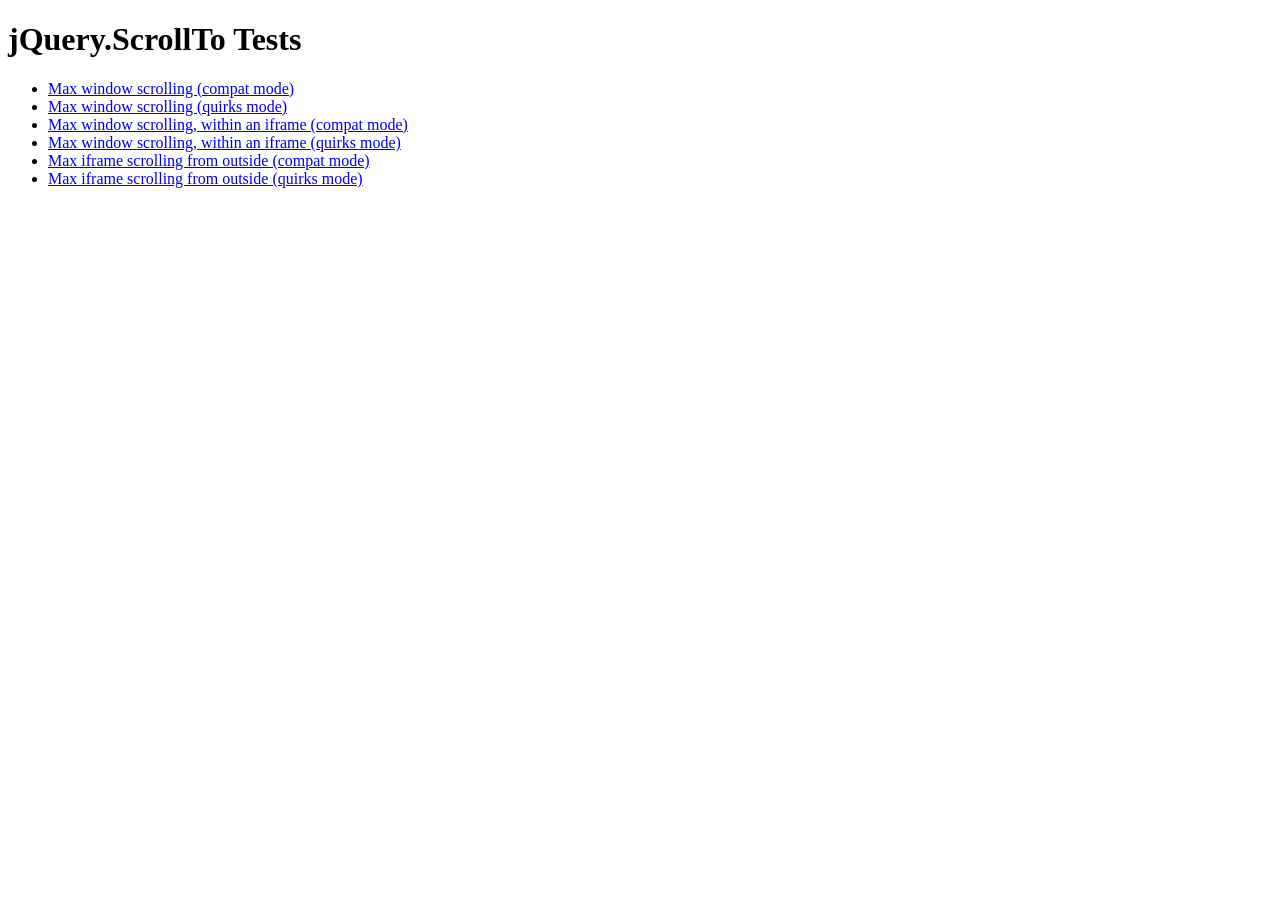
<file: assets/plugins/jquery-scrollTo/tests/index.html>
<!DOCTYPE html PUBLIC "-//W3C//DTD XHTML 1.0 Transitional//EN" "http://www.w3.org/TR/xhtml1/DTD/xhtml1-transitional.dtd">
<html xmlns="http://www.w3.org/1999/xhtml">
<head>
	<meta http-equiv="Content-Type" content="text/html; charset=iso-8859-1" />
	<title>jQuery.ScrollTo Tests</title>
	<meta name="keywords" content="javascript, jquery, plugins, scroll, scrollTo, smooth, animation, to, effect, ariel, flesler, window, overflow, element, navigation, customizable" />
	<meta name="description" content="Tests for jQuery ScrollTo. Made by Ariel Flesler." />
	<meta name="robots" content="index,follow" />
</head>
<body>
	<h1>jQuery.ScrollTo Tests</h1>
	
	<ul>
		<li><a href="WinMaxY-compat.html">Max window scrolling (compat mode)</a></li>
		<li><a href="WinMaxY-quirks.html">Max window scrolling (quirks mode)</a></li>
		<li><a href="WinMaxY-with-iframe-compat.html">Max window scrolling, within an iframe (compat mode)</a></li>
		<li><a href="WinMaxY-with-iframe-quirks.html">Max window scrolling, within an iframe (quirks mode)</a></li>
		<li><a href="WinMaxY-to-iframe-compat.html">Max iframe scrolling from outside (compat mode)</a></li>
		<li><a href="WinMaxY-to-iframe-quirks.html">Max iframe scrolling from outside (quirks mode)</a></li>
	</ul>
</body>
</html>
</file>
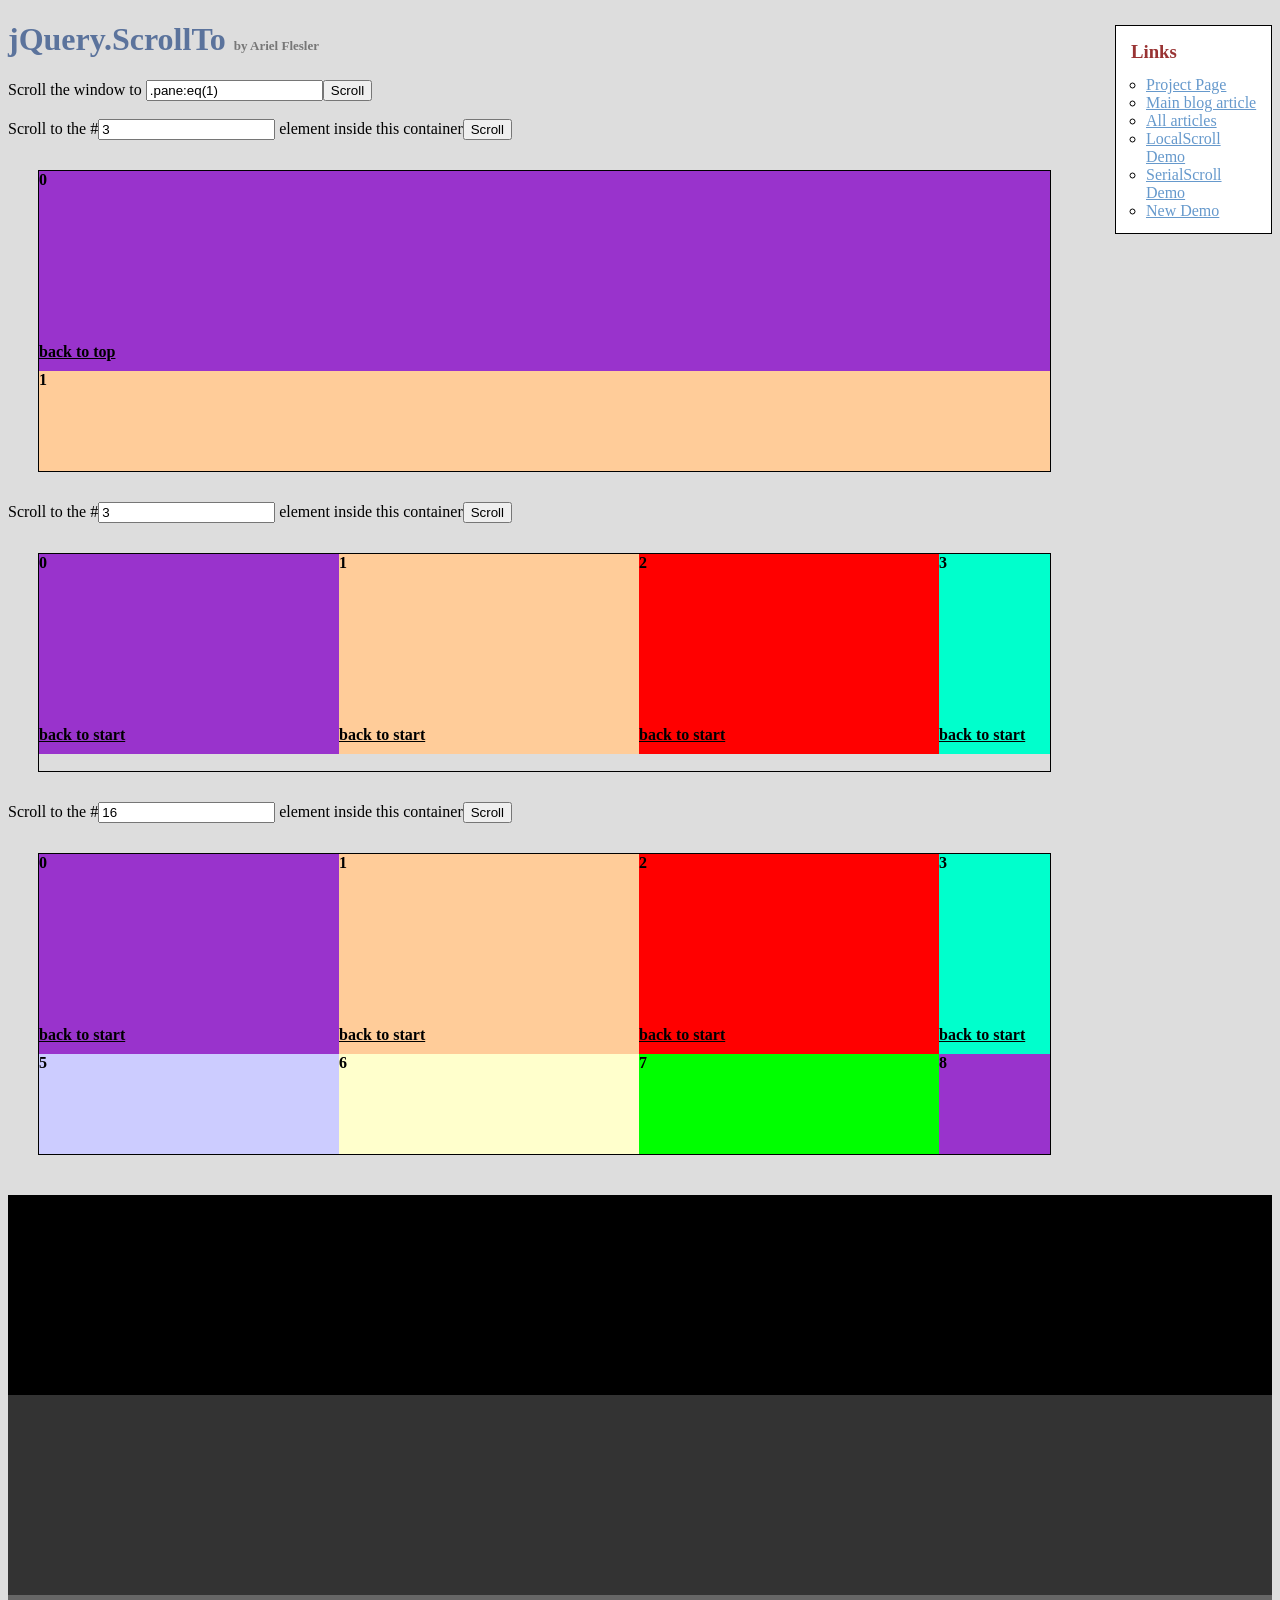
<file: assets/plugins/jquery-scrollTo/demo/index.old.html>
<!DOCTYPE html PUBLIC "-//W3C//DTD XHTML 1.0 Transitional//EN" "http://www.w3.org/TR/xhtml1/DTD/xhtml1-transitional.dtd">
<html xmlns="http://www.w3.org/1999/xhtml">
<head>
	<meta http-equiv="Content-Type" content="text/html; charset=iso-8859-1" />
	<title>jQuery.ScrollTo</title>
	<meta name="keywords" content="javascript, jquery, plugins, scroll, scrollTo, smooth, animation, to, effect, ariel, flesler, window, overflow, element, navigation, customizable" />
	<meta name="description" content="Demo of jQuery.ScrollTo. A very light and highly customizable jQuery plugin, to scroll overflowed elements or the window itself, made by Ariel Flesler." />
	<meta name="robots" content="index,follow" />
	<link type="text/css" rel="stylesheet" href="css/style.old.css" />
	<script type="text/javascript" src="https://ajax.googleapis.com/ajax/libs/jquery/1.8.0/jquery.min.js"></script>
	<script type="text/javascript" src="../jquery.scrollTo.js"></script>
	<script type="text/javascript">
		jQuery(function( $ ){
			//borrowed from jQuery easing plugin
			//http://gsgd.co.uk/sandbox/jquery.easing.php
			$.easing.elasout = function(x, t, b, c, d) {
				var s=1.70158;var p=0;var a=c;
				if (t==0) return b;  if ((t/=d)==1) return b+c;  if (!p) p=d*.3;
				if (a < Math.abs(c)) { a=c; var s=p/4; }
				else var s = p/(2*Math.PI) * Math.asin (c/a);
				return a*Math.pow(2,-10*t) * Math.sin( (t*d-s)*(2*Math.PI)/p ) + c + b;
			};	
			$('button').click(function(){//this is not the cleanest way to do this, I'm just keeping it short.
				var index = parseInt( $(this).prev('input').val() ) || 0;
				var $c = $(this).parent().next();
				$c.stop().scrollTo('li:eq('+index+')', {duration:2500, easing:'elasout',axis:$c.attr('id')});
			});
			$('#btn_screen').click(function(){
				$.scrollTo( $('#txt_screen').val(), {duration:2500} );
			});
			$('div.container a').click(function(){
				var $c = $(this).parents('.container');
				$c.stop().scrollTo( 0, {duration:2000,axis:$c.attr('id'), queue:true} );
				return false;
			});
		});
	</script>
</head>
<body>
	<h1>jQuery.ScrollTo&nbsp;<strong>by Ariel Flesler</strong></h1>
	<div id="links" class="part" style="width:135px">
		<h3>Links</h3>
		<ul>
			<li><a target="_blank" href="http://plugins.jquery.com/project/ScrollTo">Project Page</a></li>
			<li><a target="_blank" href="http://flesler.blogspot.com/2007/10/jqueryscrollto.html">Main blog article</a></li>
			<li><a target="_blank" href="http://flesler.blogspot.com/search/label/jQuery.ScrollTo">All articles</a></li>
			<li><a target="_blank" href="http://flesler.webs.com/jQuery.LocalScroll/">LocalScroll Demo</a></li>
			<li><a target="_blank" href="http://flesler.webs.com/jQuery.SerialScroll/">SerialScroll Demo</a></li>
			<li><a target="_blank" href="" rel="prev" rev="next">New Demo</a></li>
		</ul>
	</div>
	<label for="txt_screen">Scroll the window to <input id="txt_screen" type="text" value=".pane:eq(1)" /><input id="btn_screen" type="button" value="Scroll" /></label><br /><br />
	<label>Scroll to the #<input type="text" value="3" /> element inside this container<button>Scroll</button></label>
	<div id="y" class="container">
		<ul>
			<li style="background-color:#9933CC;"><p>0</p><a href="#">back to top</a></li>
			<li style="background-color:#FFCC99;"><p>1</p><a href="#">back to top</a></li>
			<li style="background-color:#FF0000;"><p>2</p><a href="#">back to top</a></li>
			<li style="background-color:#00FFCC;"><p>3</p><a href="#">back to top</a></li>
			<li style="background-color:#663366;"><p>4</p><a href="#">back to top</a></li>
			<li style="background-color:#CCCCFF;"><p>5</p><a href="#">back to top</a></li>
			<li style="background-color:#FFFFCC;"><p>6</p><a href="#">back to top</a></li>
			<li style="background-color:#00FF00;"><p>7</p><a href="#">back to top</a></li>
		</ul>
	</div>
	<label>Scroll to the #<input type="text" value="3" /> element inside this container<button>Scroll</button></label>
	<div id="x" class="container">
		<ul style="width:4820px;">
			<li style="background-color:#9933CC;"><p>0</p><a href="#">back to start</a></li>
			<li style="background-color:#FFCC99;"><p>1</p><a href="#">back to start</a></li>
			<li style="background-color:#FF0000;"><p>2</p><a href="#">back to start</a></li>
			<li style="background-color:#00FFCC;"><p>3</p><a href="#">back to start</a></li>
			<li style="background-color:#663366;"><p>4</p><a href="#">back to start</a></li>
			<li style="background-color:#CCCCFF;"><p>5</p><a href="#">back to start</a></li>
			<li style="background-color:#FFFFCC;"><p>6</p><a href="#">back to start</a></li>
			<li style="background-color:#00FF00;"><p>7</p><a href="#">back to start</a></li>
			<li style="background-color:#9933CC;"><p>8</p><a href="#">back to start</a></li>
			<li style="background-color:#FFCC99;"><p>9</p><a href="#">back to start</a></li>
			<li style="background-color:#FF0000;"><p>10</p><a href="#">back to start</a></li>
			<li style="background-color:#00FFCC;"><p>11</p><a href="#">back to start</a></li>
			<li style="background-color:#663366;"><p>12</p><a href="#">back to start</a></li>
			<li style="background-color:#CCCCFF;"><p>13</p><a href="#">back to start</a></li>
			<li style="background-color:#FFFFCC;"><p>14</p><a href="#">back to start</a></li>
			<li style="background-color:#00FF00;"><p>15</p><a href="#">back to start</a></li>
		</ul>
	</div>
	<label>Scroll to the #<input type="text" value="16" /> element inside this container<button>Scroll</button></label>
	<div id="xy" class="container">
		<ul style="width:1500px;">
			<li style="background-color:#9933CC;"><p>0</p><a href="#">back to start</a></li>
			<li style="background-color:#FFCC99;"><p>1</p><a href="#">back to start</a></li>
			<li style="background-color:#FF0000;"><p>2</p><a href="#">back to start</a></li>
			<li style="background-color:#00FFCC;"><p>3</p><a href="#">back to start</a></li>
			<li style="background-color:#663366;"><p>4</p><a href="#">back to start</a></li>
			<li style="background-color:#CCCCFF;"><p>5</p><a href="#">back to start</a></li>
			<li style="background-color:#FFFFCC;"><p>6</p><a href="#">back to start</a></li>
			<li style="background-color:#00FF00;"><p>7</p><a href="#">back to start</a></li>
			<li style="background-color:#9933CC;"><p>8</p><a href="#">back to start</a></li>
			<li style="background-color:#FFCC99;"><p>9</p><a href="#">back to start</a></li>
			<li style="background-color:#FF0000;"><p>10</p><a href="#">back to start</a></li>
			<li style="background-color:#00FFCC;"><p>11</p><a href="#">back to start</a></li>
			<li style="background-color:#663366;"><p>12</p><a href="#">back to start</a></li>
			<li style="background-color:#CCCCFF;"><p>13</p><a href="#">back to start</a></li>
			<li style="background-color:#FFFFCC;"><p>14</p><a href="#">back to start</a></li>
			<li style="background-color:#00FF00;"><p>15</p><a href="#">back to start</a></li>
			<li style="background-color:#9933CC;"><p>16</p><a href="#">back to start</a></li>
			<li style="background-color:#FFCC99;"><p>17</p><a href="#">back to start</a></li>
			<li style="background-color:#FF0000;"><p>18</p><a href="#">back to start</a></li>
			<li style="background-color:#00FFCC;"><p>19</p><a href="#">back to start</a></li>
			<li style="background-color:#663366;"><p>20</p><a href="#">back to start</a></li>
			<li style="background-color:#CCCCFF;"><p>21</p><a href="#">back to start</a></li>
			<li style="background-color:#FFFFCC;"><p>22</p><a href="#">back to start</a></li>
			<li style="background-color:#00FF00;"><p>23</p><a href="#">back to start</a></li>
			<li style="background-color:#9933CC;"><p>24</p><a href="#">back to start</a></li>
			<li style="background-color:#FFCC99;"><p>25</p><a href="#">back to start</a></li>
			<li style="background-color:#FF0000;"><p>26</p><a href="#">back to start</a></li>
			<li style="background-color:#00FFCC;"><p>27</p><a href="#">back to start</a></li>
			<li style="background-color:#663366;"><p>28</p><a href="#">back to start</a></li>
			<li style="background-color:#CCCCFF;"><p>29</p><a href="#">back to start</a></li>
		</ul>
	</div>
	<div class="pane" style="background-color:#000000;margin-top:40px;"></div>
	<div class="pane" style="background-color:#333333;"></div>
	<div class="pane" style="background-color:#666666;"></div>
	<div class="pane" style="background-color:#999999;"></div>
	<div class="pane" style="background-color:#CCCCCC;"></div>
</body>
</html>
</file>
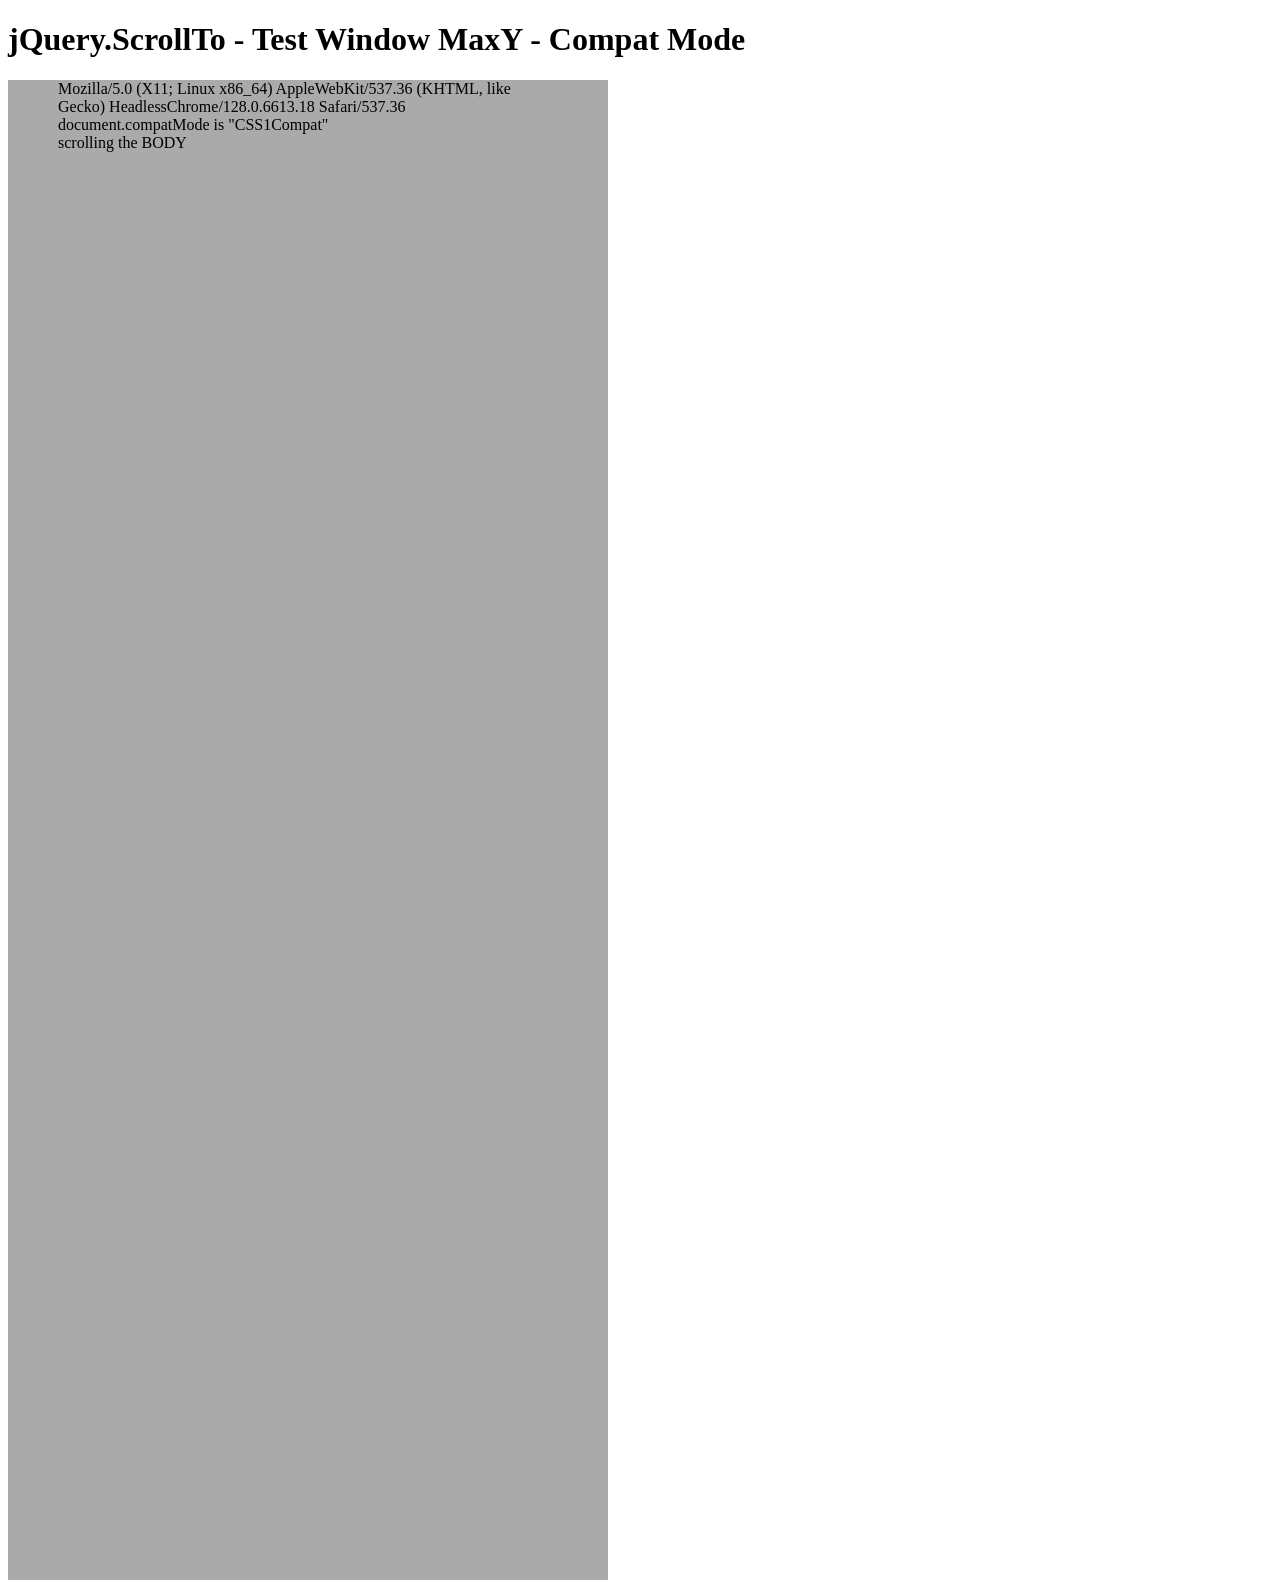
<file: assets/plugins/jquery-scrollTo/tests/WinMaxY-compat.html>
<!DOCTYPE html PUBLIC "-//W3C//DTD XHTML 1.0 Transitional//EN" "http://www.w3.org/TR/xhtml1/DTD/xhtml1-transitional.dtd">
<html xmlns="http://www.w3.org/1999/xhtml">
<head>
	<meta http-equiv="Content-Type" content="text/html; charset=iso-8859-1" />
	<title>jQuery.ScrollTo</title>
	<script type="text/javascript" src="https://code.jquery.com/jquery-1.11.0.js"></script>
	<script type="text/javascript" src="../jquery.scrollTo.js"></script>
	<script type="text/javascript" src="test.js"></script>
</head>
<body>
	<h1>jQuery.ScrollTo - Test Window MaxY - Compat Mode</h1>
	
	<div style="height:1500px; width:500px; padding:0 50px; background-color:#AAA">
		&nbsp;
	</div>
	<script type="text/javascript">
		$(window).test();
	</script>
</html>
</file>
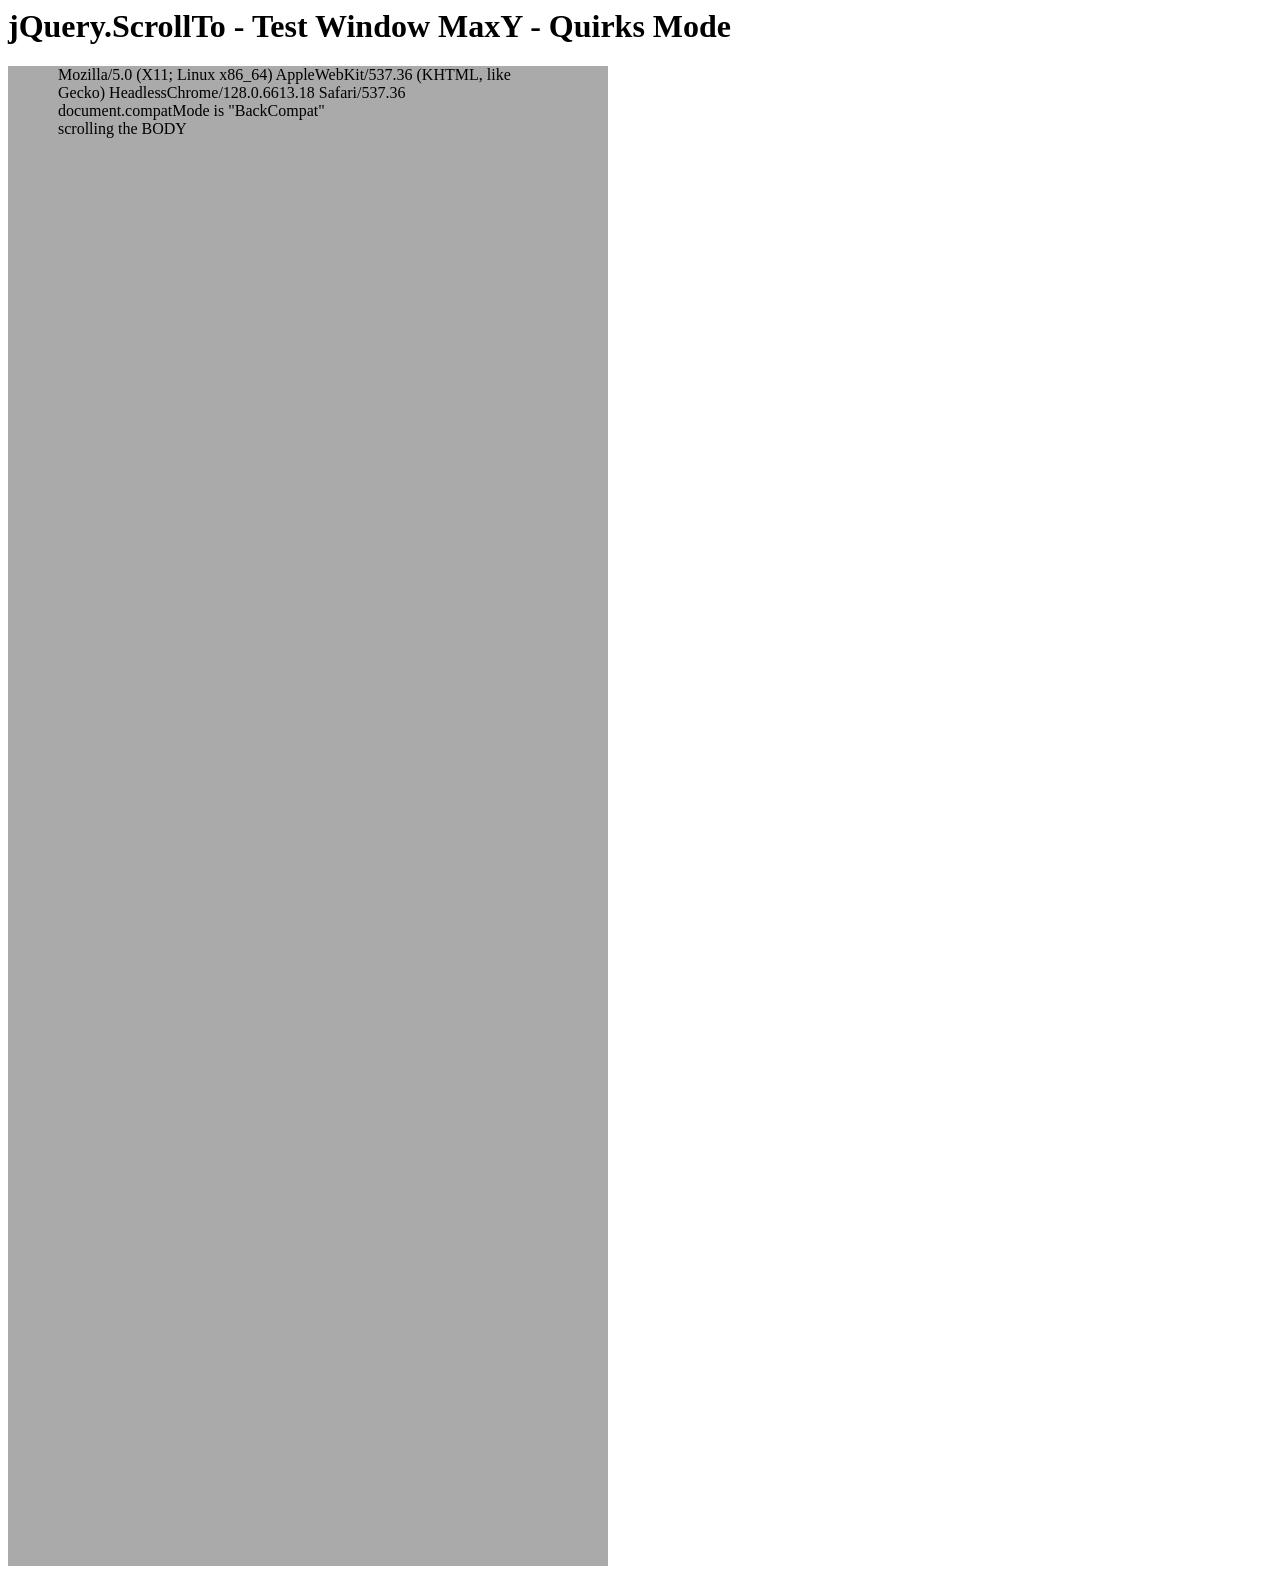
<file: assets/plugins/jquery-scrollTo/tests/WinMaxY-quirks.html>
<html>
<head>
	<meta http-equiv="Content-Type" content="text/html; charset=iso-8859-1" />
	<title>jQuery.ScrollTo</title>
	<script type="text/javascript" src="https://code.jquery.com/jquery-1.11.0.js"></script>
	<script type="text/javascript" src="../jquery.scrollTo.js"></script>
	<script type="text/javascript" src="test.js"></script>
</head>
<body>
	<h1>jQuery.ScrollTo - Test Window MaxY - Quirks Mode</h1>

	<div style="height:1500px; width:500px; padding:0 50px; background-color:#AAA">
		&nbsp;
	</div>
	<script type="text/javascript">
		$(window).test();
	</script>
</html>
</file>
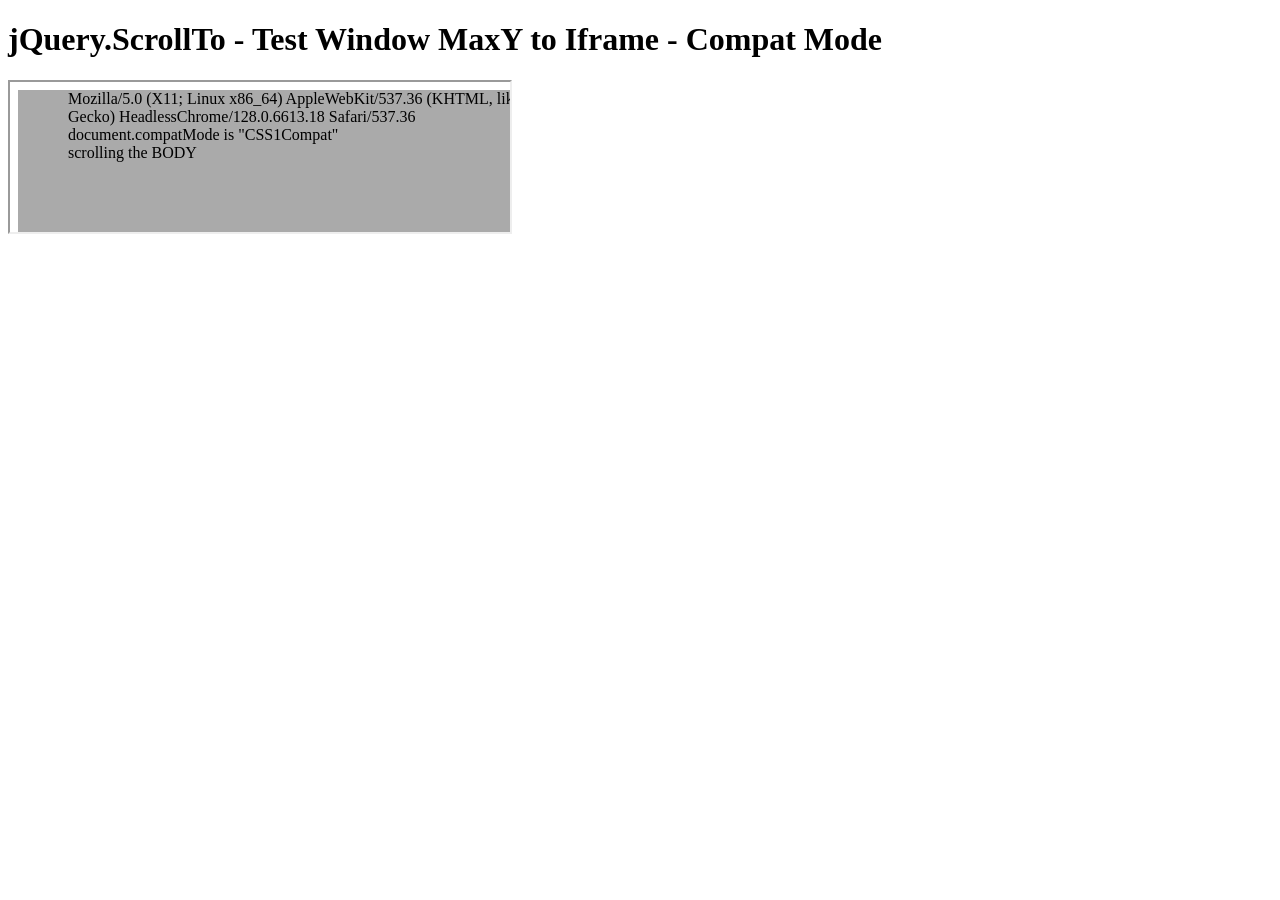
<file: assets/plugins/jquery-scrollTo/tests/WinMaxY-to-iframe-compat.html>
<!DOCTYPE html PUBLIC "-//W3C//DTD XHTML 1.0 Transitional//EN" "http://www.w3.org/TR/xhtml1/DTD/xhtml1-transitional.dtd">
<html xmlns="http://www.w3.org/1999/xhtml">
<head>
	<meta http-equiv="Content-Type" content="text/html; charset=iso-8859-1" />
	<title>jQuery.ScrollTo</title>
	<script type="text/javascript" src="https://code.jquery.com/jquery-1.11.0.js"></script>
	<script type="text/javascript" src="../jquery.scrollTo.js"></script>
	<script type="text/javascript" src="test.js"></script>
</head>
<body>
	<h1>jQuery.ScrollTo - Test Window MaxY to Iframe - Compat Mode</h1>

	<iframe src="WinMaxY-compat.html?notest"  style="width:500px" /></iframe>
	
	<script type="text/javascript">
		setTimeout(function(){
			$('iframe').test();
		}, 1500 );
	</script>
</html>
</file>
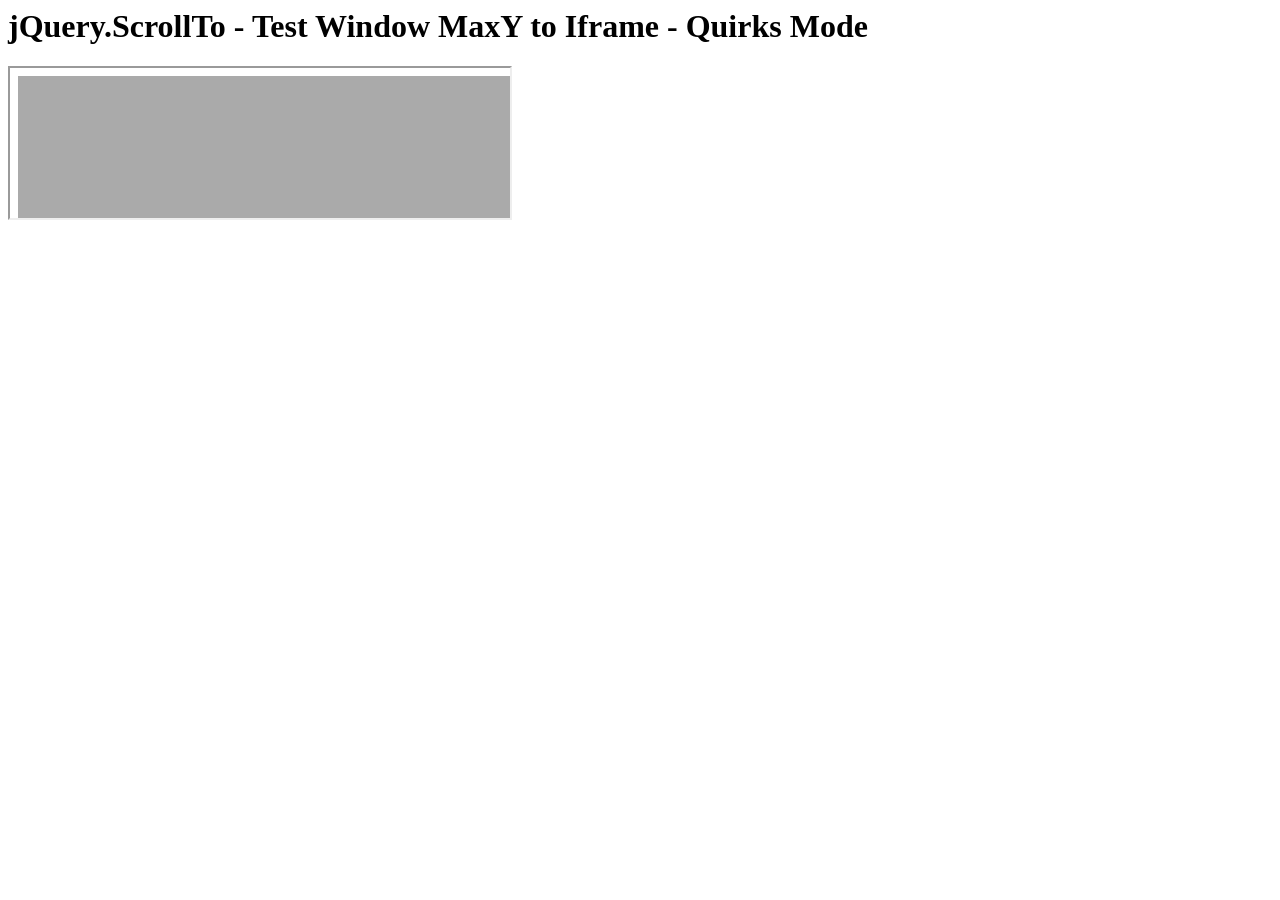
<file: assets/plugins/jquery-scrollTo/tests/WinMaxY-to-iframe-quirks.html>
<html>
<head>
	<meta http-equiv="Content-Type" content="text/html; charset=iso-8859-1" />
	<title>jQuery.ScrollTo</title>
	<script type="text/javascript" src="https://code.jquery.com/jquery-1.11.0.js"></script>
	<script type="text/javascript" src="../jquery.scrollTo.js"></script>
	<script type="text/javascript" src="test.js"></script>
</head>
<body>
	<h1>jQuery.ScrollTo - Test Window MaxY to Iframe - Quirks Mode</h1>
	
	<iframe src="WinMaxY-quirks.html?notest" style="width:500px"></iframe>
	
	<script type="text/javascript">
		setTimeout(function(){
			$('iframe').test();
		}, 1500 );
	</script>
</html>
</file>
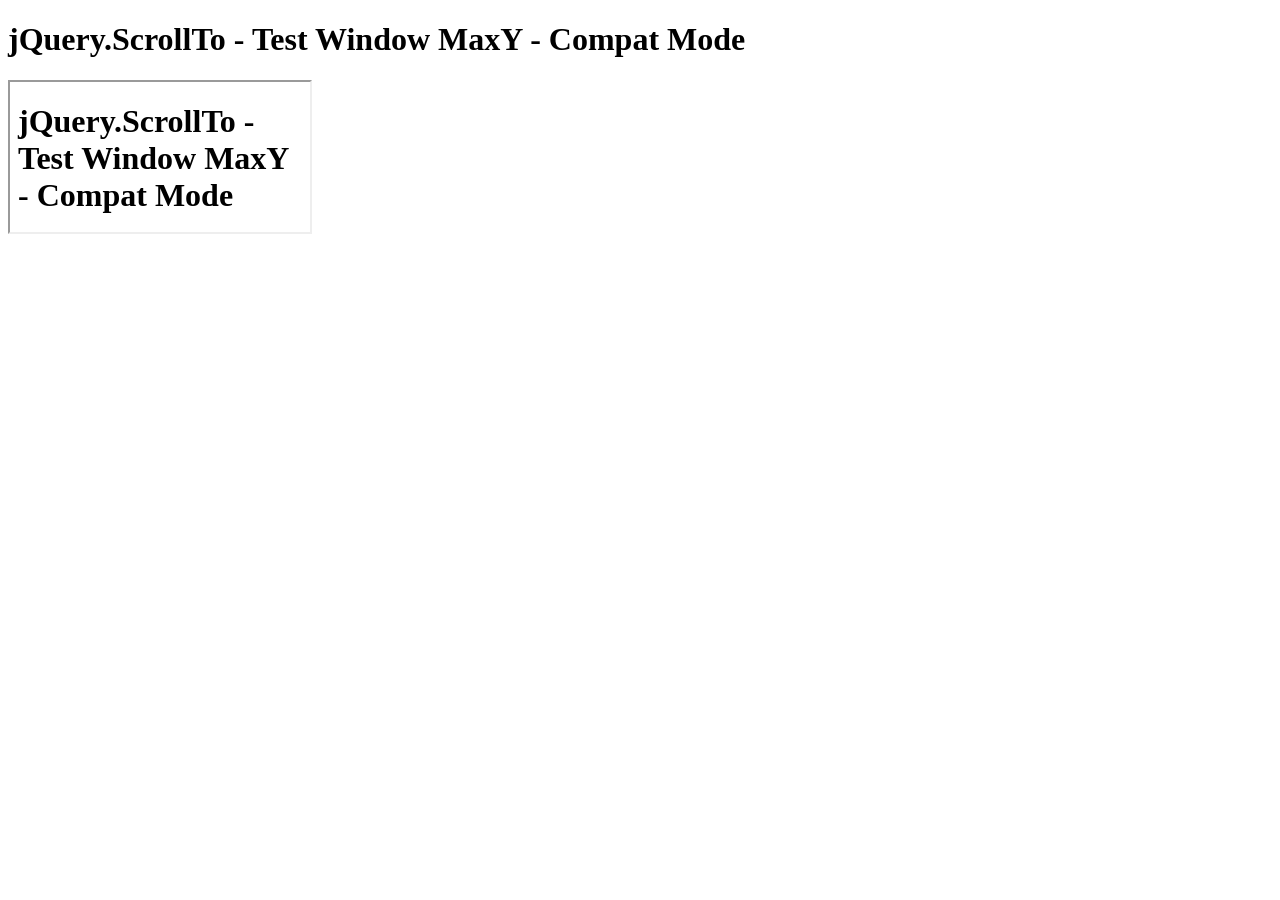
<file: assets/plugins/jquery-scrollTo/tests/WinMaxY-with-iframe-compat.html>
<!DOCTYPE html PUBLIC "-//W3C//DTD XHTML 1.0 Transitional//EN" "http://www.w3.org/TR/xhtml1/DTD/xhtml1-transitional.dtd">
<html xmlns="http://www.w3.org/1999/xhtml">
<head>
	<meta http-equiv="Content-Type" content="text/html; charset=iso-8859-1" />
	<title>jQuery.ScrollTo</title>
</head>
<body>
	<h1>jQuery.ScrollTo - Test Window MaxY - Compat Mode</h1>
	
	<iframe src="WinMaxY-compat.html" />
</html>
</file>
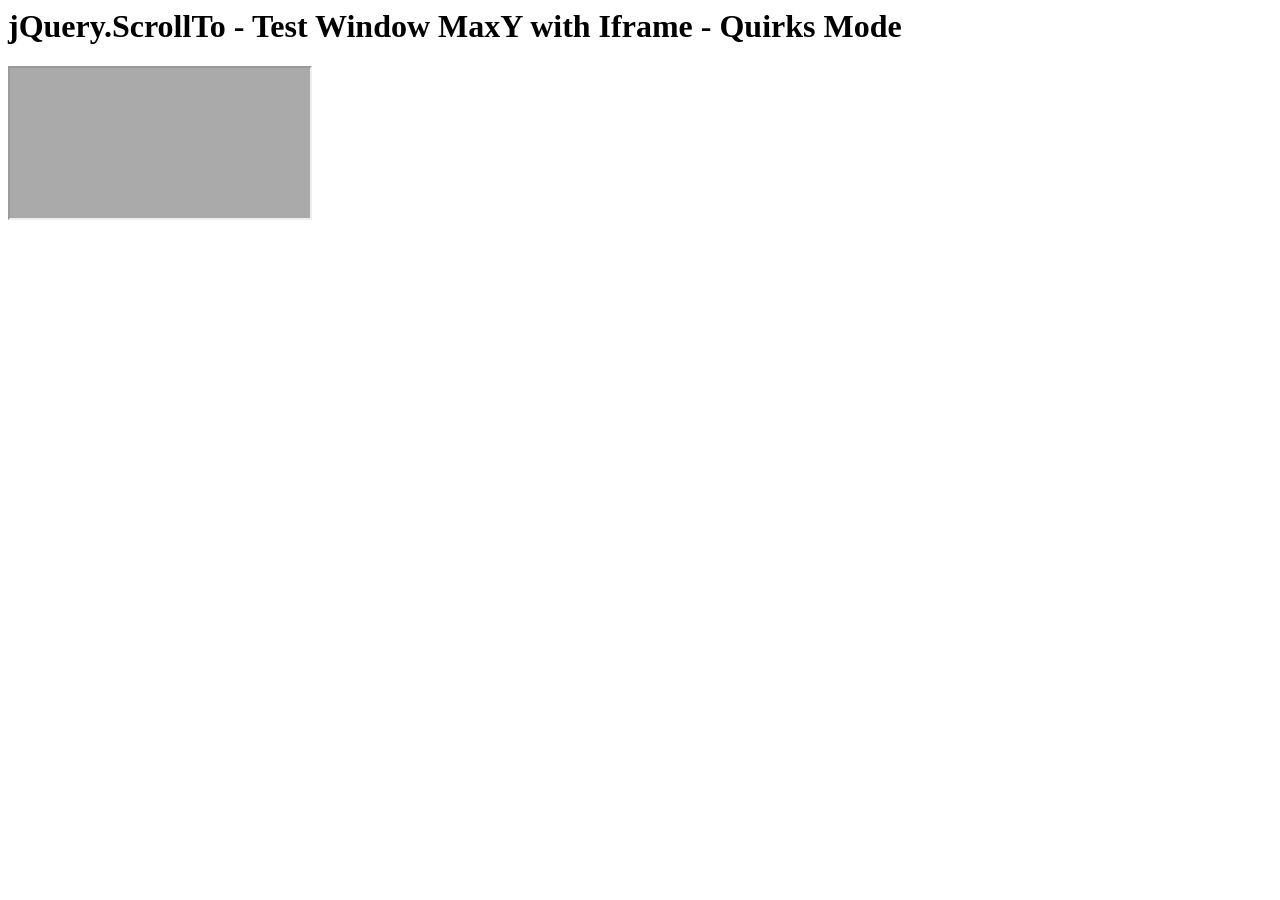
<file: assets/plugins/jquery-scrollTo/tests/WinMaxY-with-iframe-quirks.html>
<html>
<head>
	<meta http-equiv="Content-Type" content="text/html; charset=iso-8859-1" />
	<title>jQuery.ScrollTo</title>
</head>
<body>
	<h1>jQuery.ScrollTo - Test Window MaxY with Iframe - Quirks Mode</h1>

	<iframe src="WinMaxY-quirks.html" />
	
</html>
</file>
<file: assets/plugins/prism/prism.css>
/* http://prismjs.com/download.html?themes=prism-okaidia&languages=markup+css+clike+javascript+php+python */
/**
 * okaidia theme for JavaScript, CSS and HTML
 * Loosely based on Monokai textmate theme by http://www.monokai.nl/
 * @author ocodia
 */

code[class*="language-"],
pre[class*="language-"] {
	color: #f8f8f2;
	text-shadow: 0 1px rgba(0, 0, 0, 0.3);
	font-family: Consolas, Monaco, 'Andale Mono', monospace;
	direction: ltr;
	text-align: left;
	white-space: pre;
	word-spacing: normal;
	word-break: normal;
	line-height: 1.5;

	-moz-tab-size: 4;
	-o-tab-size: 4;
	tab-size: 4;

	-webkit-hyphens: none;
	-moz-hyphens: none;
	-ms-hyphens: none;
	hyphens: none;
}

/* Code blocks */
pre[class*="language-"] {
	padding: 1em;
	margin: .5em 0;
	overflow: auto;
	border-radius: 0.3em;
}

:not(pre) > code[class*="language-"],
pre[class*="language-"] {
	background: #272822;
}

/* Inline code */
:not(pre) > code[class*="language-"] {
	padding: .1em;
	border-radius: .3em;
}

.token.comment,
.token.prolog,
.token.doctype,
.token.cdata {
	color: slategray;
}

.token.punctuation {
	color: #f8f8f2;
}

.namespace {
	opacity: .7;
}

.token.property,
.token.tag,
.token.constant,
.token.symbol,
.token.deleted {
	color: #f92672;
}

.token.boolean,
.token.number {
	color: #ae81ff;
}

.token.selector,
.token.attr-name,
.token.string,
.token.char,
.token.builtin,
.token.inserted {
	color: #a6e22e;
}

.token.operator,
.token.entity,
.token.url,
.language-css .token.string,
.style .token.string,
.token.variable {
	color: #f8f8f2;
}

.token.atrule,
.token.attr-value {
	color: #e6db74;
}

.token.keyword {
	color: #66d9ef;
}

.token.regex,
.token.important {
	color: #fd971f;
}

.token.important {
	font-weight: bold;
}

.token.entity {
	cursor: help;
}
</file>
<file: assets/css/styles.css>
*{outline:0!important}body{font-family:Lato,arial,sans-serif;color:#444;font-size:16px;-webkit-font-smoothing:antialiased;-moz-osx-font-smoothing:grayscale}h1,h2,h3,h4,h5,h6{font-family:Montserrat,sans-serif;font-weight:700;color:#17baef}a{color:#17baef;-webkit-transition:all .4s ease-in-out;-moz-transition:all .4s ease-in-out;-ms-transition:all .4s ease-in-out;-o-transition:all .4s ease-in-out}a:hover{text-decoration:underline;color:#0e98c5}.btn,a.btn{-webkit-transition:all .4s ease-in-out;-moz-transition:all .4s ease-in-out;-ms-transition:all .4s ease-in-out;-o-transition:all .4s ease-in-out;font-family:Montserrat,arial,sans-serif;padding:8px 16px;font-weight:700}.btn .fa,a.btn .fa{margin-right:5px}.btn.active.focus,.btn.active:focus,.btn.focus,.btn.focus:active,.btn:active:focus,.btn:focus,a.btn.active.focus,a.btn.active:focus,a.btn.focus,a.btn.focus:active,a.btn:active:focus,a.btn:focus{color:inherit;outline:0;box-shadow:none}.btn-cta-primary,a.btn-cta-primary{background:#074f66;border:1px solid #074f66;color:#fff;font-weight:600;text-transform:uppercase}.btn-cta-primary:hover,a.btn-cta-primary:hover{background:#053c4e;border:1px solid #053c4e;color:#fff}.btn-cta-secondary,a.btn-cta-secondary{background:#ecf0f1;border:1px solid #ecf0f1;color:#17baef;font-weight:600;text-transform:uppercase}.btn-cta-secondary:focus,.btn-cta-secondary:hover,a.btn-cta-secondary:focus,a.btn-cta-secondary:hover{background:#17baef;border:1px solid #fff;color:#fff;outline:0;box-shadow:none}.text-highlight{color:#074f66}.offset-header{padding-top:90px}pre code{font-size:16px}.header{padding:10px 0;background:#17baef;color:#fff;position:fixed;width:100%}.header.navbar-fixed-top{background:#fff;z-index:9999;-webkit-box-shadow:0 0 4px rgba(0,0,0,.4);-moz-box-shadow:0 0 4px rgba(0,0,0,.4);box-shadow:0 0 4px rgba(0,0,0,.4)}.header.navbar-fixed-top .logo a{color:#17baef;text-decoration:none}.header.navbar-fixed-top .main-nav .nav .nav-item a{color:#666}.header .logo{margin:0;font-size:26px;padding-top:10px}.header .logo a{color:#fff;text-decoration:none}.header .logo a:hover{text-decoration:none}.header .main-nav button{background:#074f66;color:#fff!important;-webkit-border-radius:4px;-moz-border-radius:4px;-ms-border-radius:4px;-o-border-radius:4px;border-radius:4px;-moz-background-clip:padding;-webkit-background-clip:padding-box;background-clip:padding-box}.header .main-nav button:focus{outline:0}.header .main-nav button .icon-bar{background-color:#fff}.header .main-nav .navbar-collapse{padding:0}.header .main-nav .nav .nav-item{font-weight:400;margin-right:30px;font-family:Montserrat,sans-serif}.header .main-nav .nav .nav-item.active a{color:#17baef;background:0 0}.header .main-nav .nav .nav-item a{color:#074f66;-webkit-transition:none;-moz-transition:none;-ms-transition:none;-o-transition:none;font-size:14px;padding:15px 10px}.header .main-nav .nav .nav-item a:hover{color:#042a36;background:0 0}.header .main-nav .nav .nav-item a:focus{outline:0;background:0 0}.header .main-nav .nav .nav-item a:active{outline:0;background:0 0}.header .main-nav .nav .nav-item.active{color:#17baef}.header .main-nav .nav .nav-item.last{margin-right:0}.promo{background:#17baef;color:#fff;padding-top:150px}.promo .title{font-size:98px;color:#074f66;margin-top:0}.promo .title .highlight{color:#ecf0f1}.promo .intro{font-size:28px;max-width:680px;margin:0 auto 30px}.promo .btns .btn{margin-right:15px;font-size:18px;padding:8px 30px}.promo .meta{margin-top:120px;margin-bottom:30px;color:#074f66}.promo .meta li{margin-right:15px}.promo .meta a{color:#074f66}.promo .meta a:hover{color:#042a36}.promo .social-media{background:#0c86ae;padding:10px 0;margin:0 auto}.promo .social-media li{margin-top:15px}.promo .social-media li.facebook-like{margin-top:0;position:relative;top:-5px}.about{padding:80px 0;background:#f5f5f5}.about .title{color:#074f66;margin-top:0;margin-bottom:60px}.about .intro{max-width:800px;margin:0 auto}.about .item{position:relative;margin-bottom:30px}.about .item .icon-holder{position:absolute;left:30px;top:0}.about .item .icon-holder .fa{font-size:24px;color:#074f66}.about .item .content{padding-left:60px}.about .item .content .sub-title{margin-top:0;color:#074f66;font-size:18px}.features{padding:80px 0;background:#17baef;color:#fff}.features .title{color:#074f66;margin-top:0;margin-bottom:30px}.features a{color:#074f66}.features a:hover{color:#042a36}.features .feature-list li{margin-bottom:10px;color:#074f66}.features .feature-list li .fa{margin-right:5px;color:#fff}.docs{padding:80px 0;background:#f5f5f5}.docs .title{color:#074f66;margin-top:0;margin-bottom:30px}.docs .docs-inner{max-width:800px;background:#fff;padding:30px;-webkit-border-radius:4px;-moz-border-radius:4px;-ms-border-radius:4px;-o-border-radius:4px;border-radius:4px;-moz-background-clip:padding;-webkit-background-clip:padding-box;background-clip:padding-box;margin:0 auto}.docs .block{margin-bottom:60px}.docs .code-block{margin:30px inherit}.docs .code-block pre[class*=language-]{-webkit-border-radius:4px;-moz-border-radius:4px;-ms-border-radius:4px;-o-border-radius:4px;border-radius:4px;-moz-background-clip:padding;-webkit-background-clip:padding-box;background-clip:padding-box}.license{padding:80px 0;background:#f5f5f5}.license .title{margin-top:0;margin-bottom:60px;color:#074f66}.license .license-inner{max-width:800px;background:#fff;padding:30px;-webkit-border-radius:4px;-moz-border-radius:4px;-ms-border-radius:4px;-o-border-radius:4px;border-radius:4px;-moz-background-clip:padding;-webkit-background-clip:padding-box;background-clip:padding-box;margin:0 auto}.license .info{max-width:760px;margin:0 auto}.license .cta-container{max-width:540px;margin:60px auto 0;-webkit-border-radius:4px;-moz-border-radius:4px;-ms-border-radius:4px;-o-border-radius:4px;border-radius:4px;-moz-background-clip:padding;-webkit-background-clip:padding-box;background-clip:padding-box}.license .cta-container .speech-bubble{background:#d6f3fc;color:#074f66;padding:30px;margin-bottom:30px;position:relative;-webkit-border-radius:4px;-moz-border-radius:4px;-ms-border-radius:4px;-o-border-radius:4px;border-radius:4px;-moz-background-clip:padding;-webkit-background-clip:padding-box;background-clip:padding-box}.license .cta-container .speech-bubble:after{position:absolute;left:50%;bottom:-10px;margin-left:-10px;content:"";display:inline-block;width:0;height:0;border-left:10px solid transparent;border-right:10px solid transparent;border-top:10px solid #d6f3fc}.license .cta-container .icon-holder{margin-bottom:15px}.license .cta-container .icon-holder .fa{font-size:56px}.license .cta-container .intro{margin-bottom:30px}.contact{padding:80px 0;background:#17baef;color:#fff}.contact .contact-inner{max-width:760px;margin:0 auto}.contact .title{color:#074f66;margin-top:0;margin-bottom:30px}.contact .intro{margin-bottom:60px}.contact a{color:#074f66}.contact a:hover{color:#042a36}.contact .author-message{position:relative;margin-bottom:60px}.contact .author-message .profile{position:absolute;left:30px;top:15px;width:100px;height:100px}.contact .author-message .profile img{-webkit-border-radius:50%;-moz-border-radius:50%;-ms-border-radius:50%;-o-border-radius:50%;border-radius:50%;-moz-background-clip:padding;-webkit-background-clip:padding-box;background-clip:padding-box}.contact .author-message .speech-bubble{margin-left:155px;background:#10b2e7;color:#074f66;padding:30px;-webkit-border-radius:4px;-moz-border-radius:4px;-ms-border-radius:4px;-o-border-radius:4px;border-radius:4px;-moz-background-clip:padding;-webkit-background-clip:padding-box;background-clip:padding-box;position:relative}.contact .author-message .speech-bubble .sub-title{color:#074f66;font-size:16px;margin-top:0;margin-bottom:30px}.contact .author-message .speech-bubble a{color:#fff}.contact .author-message .speech-bubble:after{position:absolute;left:-10px;top:60px;content:"";display:inline-block;width:0;height:0;border-top:10px solid transparent;border-bottom:10px solid transparent;border-right:10px solid #10b2e7}.contact .author-message .speech-bubble .source{margin-top:30px}.contact .author-message .speech-bubble .source a{color:#074f66}.contact .author-message .speech-bubble .source .title{color:#0c86ae}.contact .info .sub-title{color:#0e98c5;margin-bottom:30px;margin-top:0}.contact .social-icons{list-style:none;padding:10px 0;display:inline-block;margin:0 auto}.contact .social-icons li{float:left}.contact .social-icons li.last{margin-right:0}.contact .social-icons a{display:inline-block;background:#0c86ae;width:48px;height:48px;text-align:center;padding-top:12px;-webkit-border-radius:50%;-moz-border-radius:50%;-ms-border-radius:50%;-o-border-radius:50%;border-radius:50%;-moz-background-clip:padding;-webkit-background-clip:padding-box;background-clip:padding-box;margin-right:8px;float:left}.contact .social-icons a:hover{background:#cfd9db}.contact .social-icons a .fa{color:#fff}.contact .social-icons a .fa:before{font-size:26px;text-align:center;padding:0}.footer{padding:15px 0;background:#042a36;color:#fff}.footer .copyright{-webkit-opacity:.8;-moz-opacity:.8;opacity:.8}.footer .fa-heart{color:#fb866a}@media (max-width:767px){.header .main-nav button{margin-right:0}.header .main-nav .navbar-collapse{padding-left:15px;padding-right:15px}.promo .btns .btn{margin-right:0;clear:both;display:block;margin-bottom:30px}.promo .title{font-size:66px}.promo .meta{margin-top:60px}.promo .meta li{float:none;display:block;margin-bottom:5px}.contact .author-message{text-align:center}.contact .author-message .profile{position:static;margin:0 auto;margin-bottom:30px}.contact .author-message .speech-bubble{margin-left:0}.contact .author-message .speech-bubble:after{display:none}.contact .social-icons a{width:36px;height:36px;padding-top:7px;margin-right:2px}.contact .social-icons a .fa:before{font-size:18px}}
</file>
<file: assets/plugins/jquery-scrollTo/demo/css/style.css>
body{
	padding:5px;
	height:1600px;
	font-family: Verdana, sans-serif;
	background-color: #DDD;
}
ul,li,h1,h2,h3,p{
	list-style:none;
	padding:0;
	margin:0;
}
.part{
	border:1px solid black;
	background-color:white;
}
	.part h3{
		color:#933;
	}
#toc{
	display:block;
	padding:10px;
	position:relative;
	margin:15px 0;
	float:left;
	width:305px;
}
	#toc h3{
		padding-bottom:10px;
	}
	#toc h3 strong{
		font-size:13px;
		color:black;
	}
#links{
	border:1px solid black;
	width:210px;
	padding:10px;
	float:right;
	margin-top:-30px;
}
	#links h3{
		color:#933;
	}
	#links ul{
		padding: 8px 0 3px 20px;
	}
	#links li{
		list-style-type:circle;
	}
	#links a{
		color:#69C;
	}
	
	#toc li, #links li{
		list-style-type:circle;
		padding-left:5px;
		margin-left:15px;
	}
		#toc a{
			color:#69C;
		}
div.section{
	border:1px black solid;
	width:950px;
	padding:10px;
	margin: 5px 0;
	position:relative;
	clear:both;
}
	div.section h3{
		margin-bottom:10px;
	}
	div.section li{
		float:left;
	}
	div.pane{
		overflow:auto;
		clear:left;
		margin: 10px 0 0 10px;
		position:relative;
		width:826px;
		height:322px;
	}
ul.elements{
	background-color:#5B739C;
}
	ul.elements li{
		width:200px;
		height:100px;
		font-weight:bolder;
		border:1px black solid;
		text-align:center;
		padding:50px;
		position:relative;
		background-color:#DDD;
	}
		ul.elements li a{
			bottom:20px;
			color:#933;
			font-size:12px;
			left:125px;
			position:absolute;
		}
		ul.elements li p{
			color:#666;
		}
	#pane-options ul.elements li{
		margin:5px;
	}
	#pane-options{
		margin-bottom:10px;
	}
ul.links{
	height:20px;
	overflow:hidden;
}
	ul.links a{
		color:#69C;
		margin:0pt 5px;
	}
.clear{
	clear:left;
}
h3 span{
	position:absolute;			
}
.message{
	background:#EEE;
	border:1px solid #999;
	color:#333;
	font-size:12px;
	font-weight:normal;
	padding:1px;
	margin-top:2px;
}

h1{
	color:#5B739C;
}
h1 strong{
	font-size:13px;
	color:#777;
}
</file>
<file: assets/plugins/jquery-scrollTo/demo/css/style.old.css>
body{
	background-color: #DDD;
}
.container li,div.pane{
	height:200px;
	font-weight:bolder;
	position:relative;
}
ul{
	list-style:none;
	padding:0;
	margin:0;
}
.container a{
	color:black;
	position:absolute;
	bottom:10px;
}
p{
	margin:0;
}
.container{
	border:1px black solid;
	margin:30px;
	overflow:auto;
	position:relative;
	width:80%;
	height:300px;
}
	.container ul{
		padding:0;
	}
#x{
	height:217px;
}
	#x li,#xy li{
		width:300px;
		float:left;
	}

h1{
	color:#5B739C;
}
h1 strong{
	font-size:13px;
	color:#777;
}

#links{
	border:1px solid black;
	width:210px;
	padding:10px;
	float:right;
	margin-top:-55px;
	background-color:white;
}
	#links h3{
		color:#933;
		margin:5px;
	}
	#links ul{
		padding: 8px 0 3px 20px;
	}
	#links li{
		list-style-type:circle;
	}
	#links a{
		color:#69C;
	}
</file>
